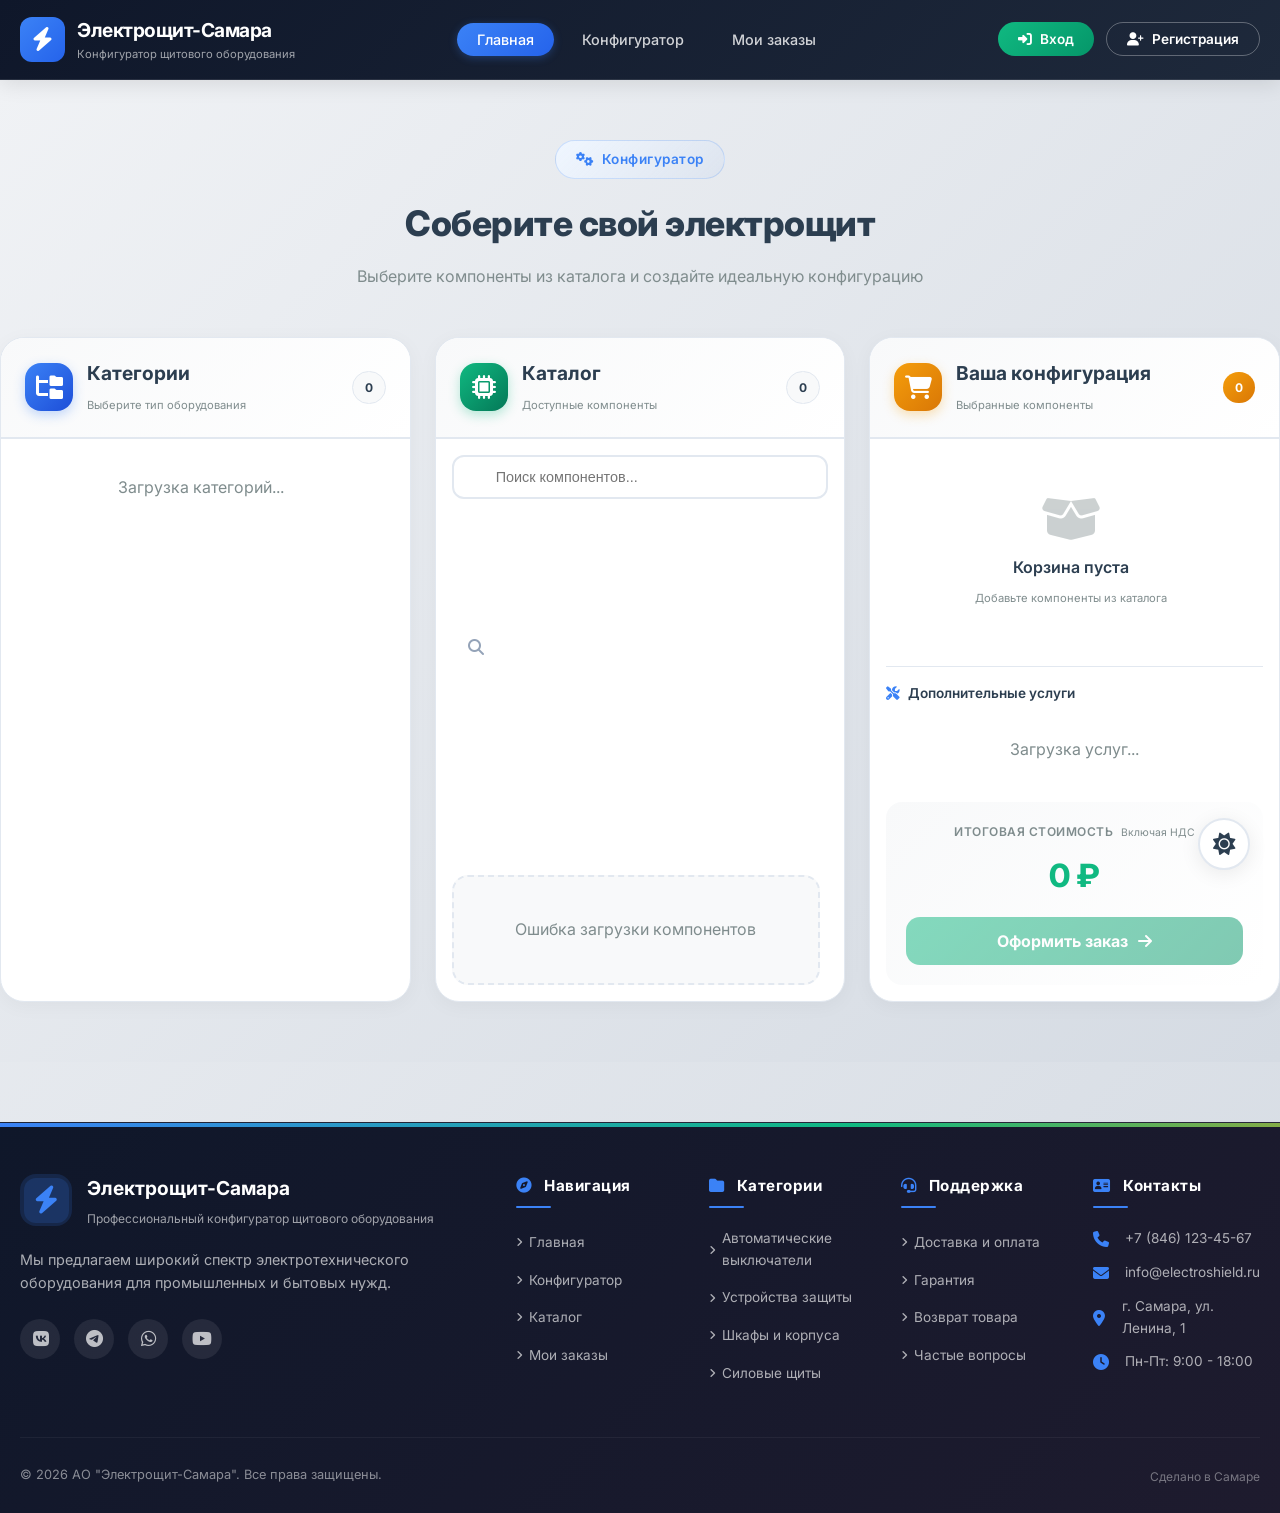
<file: index.html>
<!doctype html>
<html lang="ru">
<head>
  <meta charset="UTF-8" />
  <meta name="viewport" content="width=device-width, initial-scale=1.0, user-scalable=yes" />
  <title>Конфигуратор щитового оборудования - АО "Электрощит-Самара"</title>
  
  <link href="https://fonts.googleapis.com/css2?family=Inter:opsz,wght@14..32,300;14..32,400;14..32,500;14..32,600;14..32,700;14..32,800&display=swap" rel="stylesheet">
  <link rel="stylesheet" href="css/style.css">
  <link rel="stylesheet" href="https://cdnjs.cloudflare.com/ajax/libs/font-awesome/6.4.0/css/all.min.css" />
  <link rel="icon" href="data:image/svg+xml,<svg xmlns='http://www.w3.org/2000/svg' viewBox='0 0 100 100'><text y='.9em' font-size='90'>🔌</text></svg>">
</head>
<body>
  <div id="loading" class="loading" style="display:none"><div class="spinner"></div></div>

  <header class="modern-header">
    <div class="container">
      <div class="header-wrapper">
        <a href="/" class="logo-link">
          <div class="logo-modern">
            <div class="logo-icon-modern"><i class="fas fa-bolt"></i></div>
            <div class="logo-text-modern">
              <span class="logo-title">Электрощит-Самара</span>
              <span class="logo-subtitle">Конфигуратор щитового оборудования</span>
            </div>
          </div>
        </a>
        
        <nav class="nav-modern">
          <ul class="nav-list">
            <li><a href="/" class="nav-link-modern active">Главная</a></li>
            <li><a href="#configurator" class="nav-link-modern">Конфигуратор</a></li>
            <li><a href="/orders.html" class="nav-link-modern">Мои заказы</a></li>
          </ul>
        </nav>
        
        <div class="auth-modern" id="authSection">
          <div class="auth-buttons-modern">
            <button class="btn-login" onclick="showLoginModal()"><i class="fas fa-sign-in-alt"></i><span>Вход</span></button>
            <button class="btn-register" onclick="showRegisterModal()"><i class="fas fa-user-plus"></i><span>Регистрация</span></button>
          </div>
        </div>
        
        <button class="mobile-menu-btn" id="mobileMenuBtn"><i class="fas fa-bars"></i></button>
      </div>
    </div>
  </header>

  <div class="mobile-sidebar" id="mobileSidebar">
    <div class="mobile-sidebar-header">
      <div class="sidebar-logo"><i class="fas fa-bolt"></i><span>Меню</span></div>
      <button class="sidebar-close" id="sidebarCloseBtn">&times;</button>
    </div>
    <ul class="mobile-sidebar-menu">
      <li><a href="/" class="sidebar-link active">Главная</a></li>
      <li><a href="#configurator" class="sidebar-link">Конфигуратор</a></li>
      <li><a href="#catalog" class="sidebar-link">Каталог</a></li>
      <li><a href="/orders.html" class="sidebar-link">Мои заказы</a></li>
      <li><button class="sidebar-login-btn" id="sidebarLoginBtn"><i class="fas fa-sign-in-alt"></i> Войти</button></li>
      <li><button class="sidebar-register-btn" id="sidebarRegisterBtn"><i class="fas fa-user-plus"></i> Регистрация</button></li>
    </ul>
  </div>

  <div class="mobile-overlay" id="mobileOverlay"></div>

  <div class="auth-modal" id="authModal">
    <div class="auth-modal-overlay" id="authModalOverlay"></div>
    <div class="auth-modal-container">
      <button class="auth-modal-close" id="authModalCloseBtn"><i class="fas fa-times"></i></button>
      <div class="auth-modal-body">
        <div id="loginForm" class="auth-form active">
          <div class="auth-form-header">
            <div class="auth-logo"><i class="fas fa-bolt"></i></div>
            <h3>Добро пожаловать</h3>
            <p>Войдите в свой аккаунт</p>
          </div>
          <div id="loginError" class="auth-error" style="display: none;"><i class="fas fa-exclamation-circle"></i><span></span></div>
          <form onsubmit="event.preventDefault(); login();">
            <div class="auth-input-wrapper"><i class="fas fa-user auth-input-icon"></i><input type="text" id="loginUsername" class="auth-input" placeholder="Имя пользователя"></div>
            <div class="auth-input-wrapper"><i class="fas fa-lock auth-input-icon"></i><input type="password" id="loginPassword" class="auth-input" placeholder="Пароль"><button type="button" class="auth-password-eye" onclick="togglePassword('loginPassword')"></button></div>
            <button type="submit" class="auth-btn"><i class="fas fa-sign-in-alt"></i><span>Войти</span></button>
          </form>
          <div class="auth-footer"><span>Нет аккаунта?</span><button type="button" onclick="showRegisterForm()" class="auth-link">Зарегистрироваться</button></div>
        </div>
        
        <div id="registerForm" class="auth-form" style="display: none;">
          <div class="auth-form-header">
            <div class="auth-logo"><i class="fas fa-user-plus"></i></div>
            <h3>Регистрация</h3>
            <p>Создайте новый аккаунт</p>
          </div>
          <div id="registerError" class="auth-error" style="display: none;"><i class="fas fa-exclamation-circle"></i><span></span></div>
          <div id="registerSuccess" class="auth-success" style="display: none;"><i class="fas fa-check-circle"></i><span></span></div>
          <form onsubmit="event.preventDefault(); register();">
            <div class="auth-input-wrapper"><i class="fas fa-user auth-input-icon"></i><input type="text" id="regUsername" class="auth-input" placeholder="Логин *"></div>
            <div class="auth-input-wrapper"><i class="fas fa-user-circle auth-input-icon"></i><input type="text" id="regFullName" class="auth-input" placeholder="ФИО *"></div>
            <div class="auth-input-wrapper"><i class="fas fa-envelope auth-input-icon"></i><input type="email" id="regEmail" class="auth-input" placeholder="Email *"></div>
            <div class="auth-input-wrapper"><i class="fas fa-phone auth-input-icon"></i><input type="tel" id="regPhone" class="auth-input" placeholder="Телефон"></div>
            <div class="auth-input-wrapper"><i class="fas fa-lock auth-input-icon"></i><input type="password" id="regPassword" class="auth-input" placeholder="Пароль *"><button type="button" class="auth-password-eye" onclick="togglePassword('regPassword')"><button></div>
            <div class="auth-input-wrapper"><i class="fas fa-lock auth-input-icon"></i><input type="password" id="regPassword2" class="auth-input" placeholder="Подтверждение пароля *"><button type="button" class="auth-password-eye" onclick="togglePassword('regPassword2')"></button></div>
            <label class="auth-checkbox"><input type="checkbox" id="regAgree"><span class="auth-checkbox-text">Я принимаю <a href="#">условия использования</a></span></label>
            <button type="submit" class="auth-btn"><i class="fas fa-user-plus"></i><span>Зарегистрироваться</span></button>
          </form>
          <div class="auth-footer"><span>Уже есть аккаунт?</span><button type="button" onclick="showLoginForm()" class="auth-link">Войти</button></div>
        </div>
      </div>
    </div>
  </div>

  <!-- Секция Конфигуратор -->
  <section id="configurator" class="section configurator-section">
    <div class="section-header-modern">
      <div class="section-header-content">
        <span class="section-badge"><i class="fas fa-cogs"></i> Конфигуратор</span>
        <h2 class="section-title">Соберите свой электрощит</h2>
        <p class="section-description">Выберите компоненты из каталога и создайте идеальную конфигурацию</p>
      </div>
    </div>

    <div class="configurator-grid-modern">
      <!-- Блок 1: Категории -->
      <div class="configurator-card categories-card">
        <div class="card-header">
          <div class="header-icon gradient-blue"><i class="fas fa-folder-tree"></i></div>
          <div class="header-title">
            <h3>Категории</h3>
            <span>Выберите тип оборудования</span>
          </div>
          <div class="header-badge" id="categoriesCount">0</div>
        </div>
        <div class="card-body">
          <div class="categories-list-scroll" id="categoriesList">
            <div class="skeleton-loader">Загрузка категорий...</div>
          </div>
        </div>
      </div>

      <!-- Блок 2: Каталог компонентов -->
      <div class="configurator-card catalog-card">
        <div class="card-header">
          <div class="header-icon gradient-green"><i class="fas fa-microchip"></i></div>
          <div class="header-title">
            <h3>Каталог</h3>
            <span>Доступные компоненты</span>
          </div>
          <div class="header-badge" id="componentsCount">0</div>
        </div>
        <div class="card-body">
          <div class="search-wrapper">
            <i class="fas fa-search"></i>
            <input type="text" id="searchComponents" class="search-input" placeholder="Поиск компонентов...">
          </div>
          <div class="components-list-scroll" id="componentsList">
            <div class="empty-state"><i class="fas fa-folder-open"></i><p>Выберите категорию слева</p></div>
          </div>
        </div>
      </div>

      <!-- Блок 3: Корзина / Конфигурация -->
      <div class="configurator-card cart-card">
        <div class="card-header">
          <div class="header-icon gradient-orange"><i class="fas fa-shopping-cart"></i></div>
          <div class="header-title">
            <h3>Ваша конфигурация</h3>
            <span>Выбранные компоненты</span>
          </div>
          <div class="header-badge cart-badge-count" id="cartCount">0</div>
        </div>
        <div class="card-body">
          <div class="cart-list-scroll" id="selectedComponents">
            <div class="empty-cart"><i class="fas fa-box-open"></i><p>Корзина пуста</p><span>Добавьте компоненты из каталога</span></div>
          </div>

          <div class="services-wrapper">
            <div class="services-title"><i class="fas fa-tools"></i><span>Дополнительные услуги</span></div>
            <div class="services-list" id="servicesList"><div class="skeleton-loader">Загрузка услуг...</div></div>
          </div>

          <div class="total-wrapper">
            <div class="total-info"><span class="total-label">Итоговая стоимость</span><span class="total-hint">Включая НДС</span></div>
            <div class="total-price" id="totalPrice">0 ₽</div>
            <button class="btn-order" id="saveConfigBtn" onclick="showOrderModal()" disabled><span>Оформить заказ</span><i class="fas fa-arrow-right"></i></button>
          </div>
        </div>
      </div>
    </div>
  </section>

  <!-- Модальное окно оформления заказа -->
  <div class="modal" id="orderModal">
    <div class="modal-content order-modal-content">
      <div class="modal-header"><h2><i class="fas fa-shopping-cart"></i> Оформление заказа</h2><span class="close" id="orderModalClose">&times;</span></div>
      <div class="modal-body">
        <form id="orderForm">
          <div class="form-row">
            <div class="form-group"><label><i class="fas fa-user"></i> Ваше имя *</label><input type="text" id="orderModalCustomerName" class="form-control" required></div>
            <div class="form-group"><label><i class="fas fa-phone"></i> Телефон</label><input type="tel" id="orderModalCustomerPhone" class="form-control"></div>
          </div>
          <div class="form-row">
            <div class="form-group"><label><i class="fas fa-envelope"></i> Email</label><input type="email" id="orderModalCustomerEmail" class="form-control"></div>
            <div class="form-group"><label><i class="fas fa-map-marker-alt"></i> Адрес</label><input type="text" id="orderModalCustomerAddress" class="form-control"></div>
          </div>
          <div class="form-row">
            <div class="form-group"><label><i class="fas fa-truck"></i> Способ доставки</label><select id="orderModalDeliveryMethod" class="form-control" onchange="toggleDeliveryAddress()"><option value="pickup">Самовывоз</option><option value="delivery">Доставка</option></select></div>
            <div class="form-group" id="deliveryAddressGroup" style="display: none;"><label><i class="fas fa-location-dot"></i> Адрес доставки</label><input type="text" id="orderModalDeliveryAddress" class="form-control"></div>
          </div>
          <div class="form-row">
            <div class="form-group"><label><i class="fas fa-credit-card"></i> Способ оплаты</label><select id="orderModalPaymentMethod" class="form-control"><option value="cash">Наличные при получении</option><option value="card">Карта при получении</option><option value="invoice">Безналичный расчет</option></select></div>
            <div class="form-group"><label><i class="fas fa-tag"></i> Название конфигурации</label><input type="text" id="orderModalConfigName" class="form-control" value="Моя конфигурация"></div>
          </div>
          <div class="form-group"><label><i class="fas fa-comment"></i> Комментарий к заказу</label><textarea id="orderModalComments" rows="3" class="form-control"></textarea></div>
          
          <div class="order-summary-mini">
            <h4><i class="fas fa-receipt"></i> Стоимость заказа</h4>
            <div class="summary-row"><span>Компоненты:</span><span id="orderSummaryComponents">0 ₽</span></div>
            <div class="summary-row"><span>Услуги:</span><span id="orderSummaryServices">0 ₽</span></div>
            <div class="summary-row total"><span>Итого:</span><span id="orderSummaryTotal">0 ₽</span></div>
          </div>
        </form>
      </div>
      <div class="modal-footer"><button class="btn btn-secondary" id="cancelOrderBtn">Отмена</button><button class="btn btn-success" id="confirmOrderBtn">Подтвердить заказ</button></div>
    </div>
  </div>

  <footer class="footer-enhanced">
    <div class="container">
      <div class="footer-top">
        <div class="footer-info">
          <div class="footer-logo"><div class="footer-logo-icon"><i class="fas fa-bolt"></i></div><div class="footer-logo-text"><h3>Электрощит-Самара</h3><p>Профессиональный конфигуратор щитового оборудования</p></div></div>
          <div class="footer-description"><p>Мы предлагаем широкий спектр электротехнического оборудования для промышленных и бытовых нужд.</p></div>
          <div class="footer-social"><a href="#" class="social-link"><i class="fab fa-vk"></i></a><a href="#" class="social-link"><i class="fab fa-telegram"></i></a><a href="#" class="social-link"><i class="fab fa-whatsapp"></i></a><a href="#" class="social-link"><i class="fab fa-youtube"></i></a></div>
        </div>
        
        <div class="footer-links-grid">
          <div class="footer-col"><h4><i class="fas fa-compass"></i> Навигация</h4><ul><li><a href="/"><i class="fas fa-angle-right"></i> Главная</a></li><li><a href="#configurator"><i class="fas fa-angle-right"></i> Конфигуратор</a></li><li><a href="#catalog"><i class="fas fa-angle-right"></i> Каталог</a></li><li><a href="/orders.html"><i class="fas fa-angle-right"></i> Мои заказы</a></li></ul></div>
          <div class="footer-col"><h4><i class="fas fa-folder"></i> Категории</h4><ul id="footerCategories"><li><a href="#catalog"><i class="fas fa-angle-right"></i> Автоматические выключатели</a></li><li><a href="#catalog"><i class="fas fa-angle-right"></i> Устройства защиты</a></li><li><a href="#catalog"><i class="fas fa-angle-right"></i> Шкафы и корпуса</a></li><li><a href="#catalog"><i class="fas fa-angle-right"></i> Силовые щиты</a></li></ul></div>
          <div class="footer-col"><h4><i class="fas fa-headset"></i> Поддержка</h4><ul><li><a href="#"><i class="fas fa-angle-right"></i> Доставка и оплата</a></li><li><a href="#"><i class="fas fa-angle-right"></i> Гарантия</a></li><li><a href="#"><i class="fas fa-angle-right"></i> Возврат товара</a></li><li><a href="#"><i class="fas fa-angle-right"></i> Частые вопросы</a></li></ul></div>
          <div class="footer-col"><h4><i class="fas fa-address-card"></i> Контакты</h4><ul class="footer-contacts"><li><i class="fas fa-phone"></i> <a href="tel:+78461234567">+7 (846) 123-45-67</a></li><li><i class="fas fa-envelope"></i> <a href="mailto:info@electroshield.ru">info@electroshield.ru</a></li><li><i class="fas fa-map-marker-alt"></i> г. Самара, ул. Ленина, 1</li><li><i class="fas fa-clock"></i> Пн-Пт: 9:00 - 18:00</li></ul></div>
        </div>
      </div>
      
      <div class="footer-bottom">
        <div class="footer-copyright"><p>&copy; 2026 АО "Электрощит-Самара". Все права защищены.</p></div>
        
        <div class="footer-developer"><a href="#">Сделано в Самаре</a></div>
      </div>
    </div>
  </footer>

  <button id="themeToggle" class="theme-toggle-btn" title="Переключить тему"><i class="fas fa-sun"></i><i class="fas fa-moon"></i></button>

  <script src="js/index.js"></script>
  <script src="js/cart-animation.js"></script>
  <script src="js/component-detail.js"></script>
  <script src="js/compatibility.js"></script>
  <script src="js/phone-mask.js"></script>
  <script src="js/form-protection.js"></script>
  <script src="js/error-handler.js"></script>
  <script src="js/performance.js"></script>
  <script src="js/virtual-scroll.js"></script>
  <script src="js/mobile-nav.js"></script>
  <script src="js/mobile-forms.js"></script>
  <script src="js/scroll-top.js"></script>
  <script src="js/breadcrumbs.js"></script>
  <script src="js/filters-enhanced.js"></script>
</body>
</html>
</file>
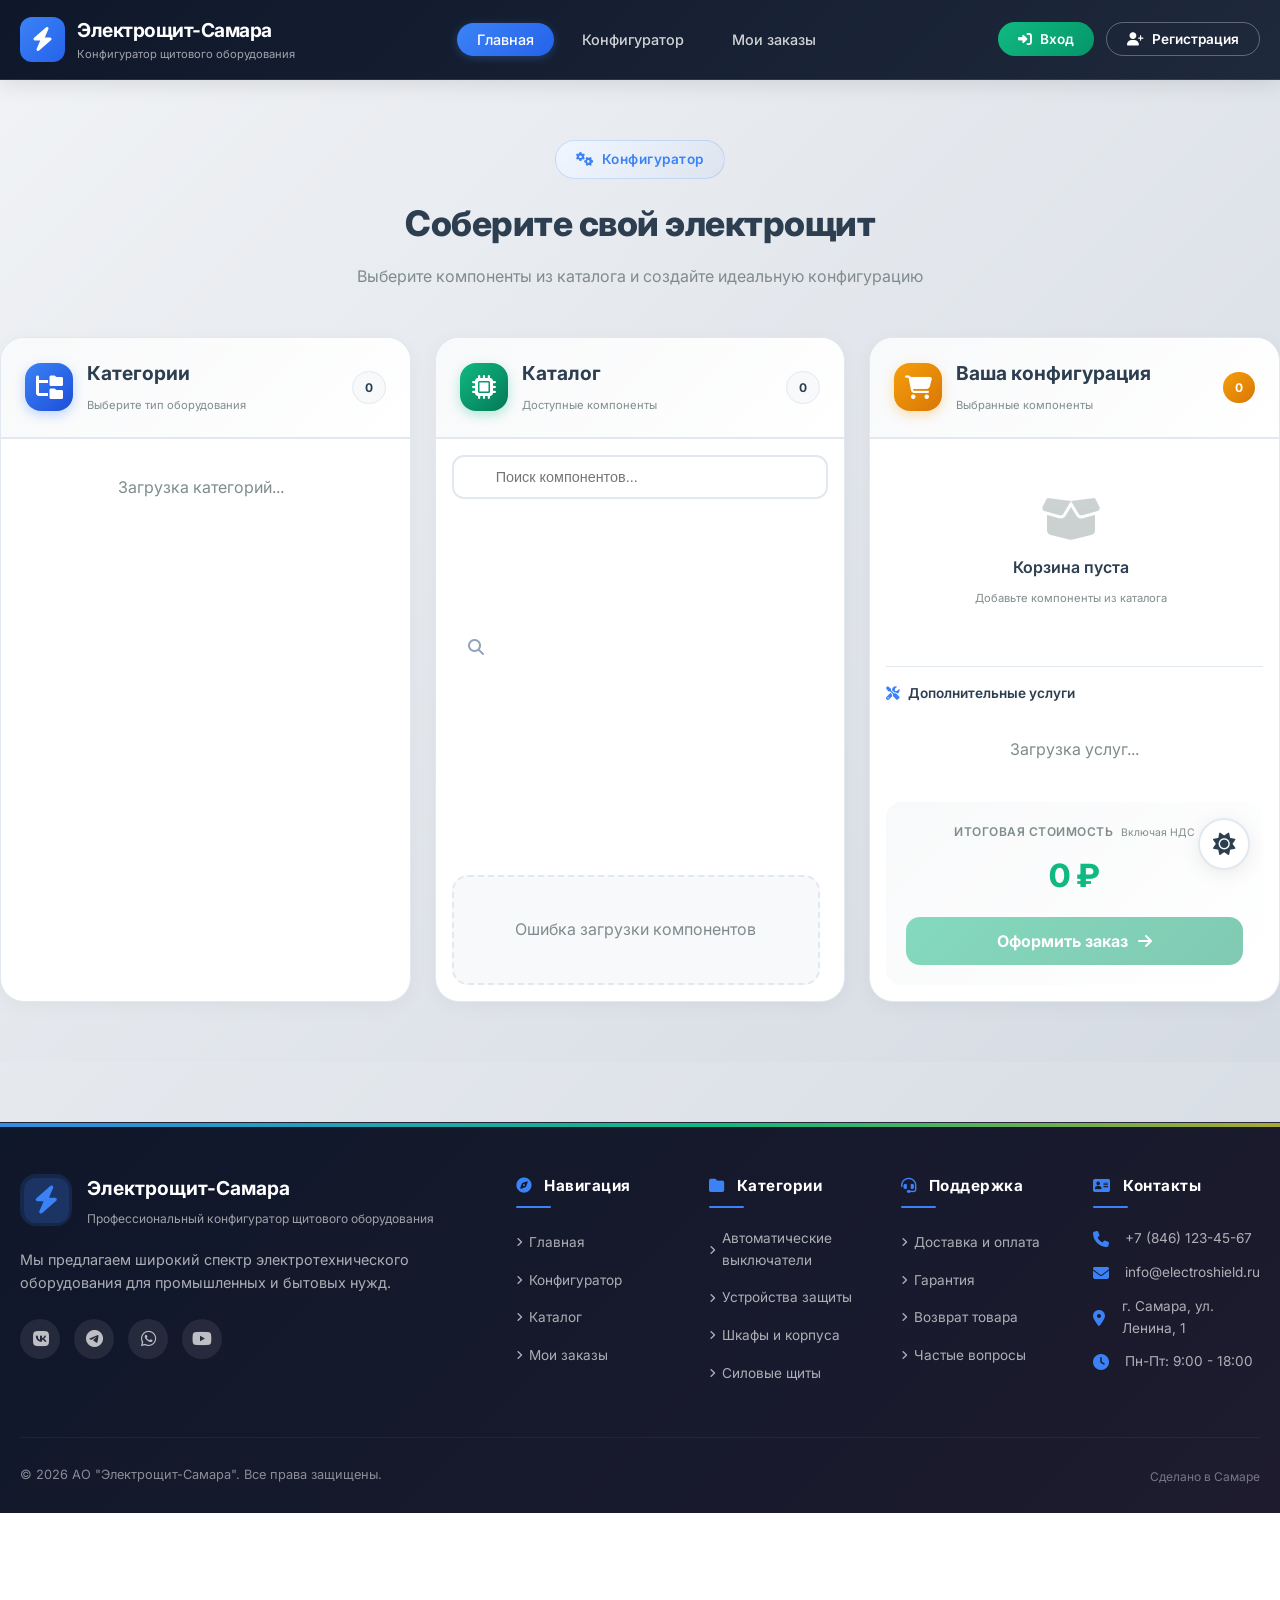
<file: admin-orders.html>
<!DOCTYPE html>
<html lang="ru">
<head>
    <meta charset="UTF-8">
    <meta name="viewport" content="width=device-width, initial-scale=1.0, user-scalable=yes">
    <title>Управление заказами | Админ-панель | Электрощит-Самара</title>
    
    <link rel="icon" href="data:image/svg+xml,<svg xmlns='http://www.w3.org/2000/svg' viewBox='0 0 100 100'><rect width='100' height='100' rx='22' fill='%233b82f6'/><text y='.78em' x='50%25' text-anchor='middle' font-size='60' font-weight='bold'>⚡</text></svg>">
    
    <link href="https://fonts.googleapis.com/css2?family=Inter:opsz,wght@14..32,300;14..32,400;14..32,500;14..32,600;14..32,700;14..32,800&display=swap" rel="stylesheet">
    <link rel="stylesheet" href="https://cdnjs.cloudflare.com/ajax/libs/font-awesome/6.4.0/css/all.min.css">
    
    <!-- Основные стили проекта -->
    <link rel="stylesheet" href="css/style.css">
    
    <!-- Стили для админ-панели заказов -->
    <link rel="stylesheet" href="css/admin-orders.css">
</head>
<body>
    <div id="loading" class="loading" style="display: none">
        <div class="spinner"></div>
    </div>

    <div id="adminOrdersContent" style="display: none">
        <div class="admin-container">
            <!-- Шапка -->
            <div class="admin-header">
                <h1><i class="fas fa-clipboard-list"></i> Управление заказами</h1>
                <div class="user-info">
                    <span><i class="fas fa-user"></i> <span id="userName">Загрузка...</span></span>
                    <span class="role-badge" id="userRole">...</span>
                    <a href="/admin.html" class="back-to-admin">
                        <i class="fas fa-arrow-left"></i> Админ-панель
                    </a>
                    <button class="logout-btn" onclick="logout()">
                        <i class="fas fa-sign-out-alt"></i> Выйти
                    </button>
                </div>
            </div>

            <!-- Статистика -->
            <div class="stats-grid">
                <div class="stat-card orders">
                    <div class="label">Всего заказов</div>
                    <div class="value" id="totalOrders">0</div>
                </div>
                <div class="stat-card new">
                    <div class="label">Новые</div>
                    <div class="value" id="newOrders">0</div>
                </div>
                <div class="stat-card processing">
                    <div class="label">В работе</div>
                    <div class="value" id="processingOrders">0</div>
                </div>
                <div class="stat-card completed">
                    <div class="label">Выполненные</div>
                    <div class="value" id="completedOrders">0</div>
                </div>
            </div>

            <!-- Панель фильтров -->
            <div class="panel-section">
                <h3><i class="fas fa-filter"></i> Фильтры</h3>
                <div class="filter-bar">
                    <div class="search-box">
                        <input type="text" id="searchInput" class="search-input" placeholder="Поиск по номеру, клиенту, телефону...">
                        <i class="fas fa-search search-icon"></i>
                    </div>
                    <select id="statusFilter" class="filter-select">
                        <option value="all">Все статусы</option>
                        <option value="new">Новый</option>
                        <option value="processing">В обработке</option>
                        <option value="confirmed">Подтвержден</option>
                        <option value="manufacturing">В производстве</option>
                        <option value="ready">Готов</option>
                        <option value="delivered">Доставлен</option>
                        <option value="completed">Выполнен</option>
                        <option value="cancelled">Отменен</option>
                    </select>
                    <input type="date" id="dateFrom" class="filter-select" placeholder="Дата от">
                    <input type="date" id="dateTo" class="filter-select" placeholder="Дата до">
                    <button class="btn btn-primary btn-small" onclick="applyFilters()">
                        <i class="fas fa-search"></i> Применить
                    </button>
                    <button class="btn btn-secondary btn-small" onclick="resetFilters()">
                        <i class="fas fa-undo"></i> Сбросить
                    </button>
                </div>
                <div class="orders-count" id="ordersCount"></div>
                <div class="table-container">
                    <table class="table">
                        <thead>
                            <tr>
                                <th>№ заказа</th>
                                <th>Клиент</th>
                                <th>Дата</th>
                                <th>Статус</th>
                                <th>Сумма</th>
                                <th>Действия</th>
                            </tr>
                        </thead>
                        <tbody id="ordersTableBody">
                            <tr><td colspan="6" class="empty-message">Загрузка заказов...</td</tr>
                        </tbody>
                    </table>
                </div>
            </div>
        </div>
    </div>

    <!-- Доступ запрещён -->
    <div id="accessDenied" style="display: none">
        <div class="access-denied-container">
            <div class="access-denied">
                <i class="fas fa-lock"></i>
                <h2>Доступ запрещен</h2>
                <p>У вас нет прав для просмотра этой страницы.</p>
                <button onclick="window.location.href = '/'" class="btn btn-primary">
                    <i class="fas fa-home"></i> Вернуться на главную
                </button>
            </div>
        </div>
    </div>

    <!-- Модальное окно просмотра заказа -->
    <div class="modal" id="viewOrderModal">
        <div class="modal-content large">
            <div class="modal-header">
                <h2><i class="fas fa-file-invoice"></i> Детали заказа <span id="viewOrderNumber"></span></h2>
                <span class="close" onclick="closeViewModal()">&times;</span>
            </div>
            <div id="viewOrderContent" class="modal-body"></div>
            <div class="modal-footer">
                <button class="btn btn-warning" onclick="switchToEditMode()">
                    <i class="fas fa-edit"></i> Редактировать
                </button>
                <button class="btn btn-danger" onclick="confirmDeleteOrder(currentOrderId, currentOrderNumber)">
                    <i class="fas fa-trash-alt"></i> Удалить
                </button>
                <button class="btn btn-secondary" onclick="closeViewModal()">Закрыть</button>
            </div>
        </div>
    </div>

    <!-- Модальное окно редактирования заказа -->
    <div class="modal" id="editOrderModal">
        <div class="modal-content large">
            <div class="modal-header">
                <h2><i class="fas fa-edit"></i> Редактирование заказа <span id="editOrderNumber"></span></h2>
                <span class="close" onclick="closeEditModal()">&times;</span>
            </div>
            <div class="modal-body">
                <div class="form-row">
                    <div class="form-group">
                        <label><i class="fas fa-user"></i> Имя клиента *</label>
                        <input type="text" id="editCustomerName" class="form-control" required>
                    </div>
                    <div class="form-group">
                        <label><i class="fas fa-phone"></i> Телефон</label>
                        <input type="tel" id="editCustomerPhone" class="form-control">
                    </div>
                </div>
                <div class="form-row">
                    <div class="form-group">
                        <label><i class="fas fa-envelope"></i> Email</label>
                        <input type="email" id="editCustomerEmail" class="form-control">
                    </div>
                    <div class="form-group">
                        <label><i class="fas fa-map-marker-alt"></i> Адрес</label>
                        <input type="text" id="editCustomerAddress" class="form-control">
                    </div>
                </div>
                <div class="form-row">
                    <div class="form-group">
                        <label><i class="fas fa-truck"></i> Способ доставки</label>
                        <select id="editDeliveryMethod" class="form-control">
                            <option value="pickup">Самовывоз</option>
                            <option value="delivery">Доставка</option>
                        </select>
                    </div>
                    <div class="form-group">
                        <label><i class="fas fa-location-dot"></i> Адрес доставки</label>
                        <input type="text" id="editDeliveryAddress" class="form-control">
                    </div>
                </div>
                <div class="form-row">
                    <div class="form-group">
                        <label><i class="fas fa-credit-card"></i> Способ оплаты</label>
                        <select id="editPaymentMethod" class="form-control">
                            <option value="cash">Наличные</option>
                            <option value="card">Карта</option>
                            <option value="invoice">По счету</option>
                        </select>
                    </div>
                    <div class="form-group">
                        <label><i class="fas fa-tag"></i> Статус</label>
                        <select id="editStatus" class="form-control">
                            <option value="new">Новый</option>
                            <option value="processing">В обработке</option>
                            <option value="confirmed">Подтвержден</option>
                            <option value="manufacturing">В производстве</option>
                            <option value="ready">Готов</option>
                            <option value="delivered">Доставлен</option>
                            <option value="completed">Выполнен</option>
                            <option value="cancelled">Отменен</option>
                        </select>
                    </div>
                </div>
                
                <div class="form-group">
                    <label><i class="fas fa-comment"></i> Комментарий клиента</label>
                    <textarea id="editComments" rows="2" class="form-control"></textarea>
                </div>
                <div class="form-group">
                    <label><i class="fas fa-comment-dots"></i> Комментарий менеджера</label>
                    <textarea id="editManagerComments" rows="2" class="form-control"></textarea>
                </div>
            </div>
            <div class="modal-footer">
                <button class="btn btn-secondary" onclick="switchToViewMode()">Отмена</button>
                <button class="btn btn-primary" onclick="saveOrderChanges()">
                    <i class="fas fa-save"></i> Сохранить
                </button>
            </div>
        </div>
    </div>

    <!-- Модальное окно изменения статуса -->
    <div class="modal" id="statusModal">
        <div class="modal-content small">
            <div class="modal-header">
                <h2><i class="fas fa-sync-alt"></i> Изменение статуса</h2>
                <span class="close" onclick="closeStatusModal()">&times;</span>
            </div>
            <div class="modal-body">
                <div class="status-info">
                    <div class="status-info-row">
                        <span>Заказ:</span>
                        <strong id="statusOrderNumber"></strong>
                    </div>
                    <div class="status-info-row">
                        <span>Текущий статус:</span>
                        <span id="currentStatusDisplay"></span>
                    </div>
                </div>
                <div class="form-group">
                    <label><i class="fas fa-exchange-alt"></i> Новый статус</label>
                    <select id="newStatus" class="form-control">
                        <option value="new">Новый</option>
                        <option value="processing">В обработке</option>
                        <option value="confirmed">Подтвержден</option>
                        <option value="manufacturing">В производстве</option>
                        <option value="ready">Готов</option>
                        <option value="delivered">Доставлен</option>
                        <option value="completed">Выполнен</option>
                        <option value="cancelled">Отменен</option>
                    </select>
                </div>
                <div class="form-group">
                    <label><i class="fas fa-comment"></i> Комментарий</label>
                    <textarea id="statusComment" rows="3" class="form-control" placeholder="Причина изменения статуса..."></textarea>
                </div>
            </div>
            <div class="modal-footer">
                <button class="btn btn-secondary" onclick="closeStatusModal()">Отмена</button>
                <button class="btn btn-primary" onclick="saveStatusChange()">
                    <i class="fas fa-save"></i> Сохранить
                </button>
            </div>
        </div>
    </div>

    <!-- Модальное окно подтверждения удаления -->
    <div class="modal" id="deleteOrderModal">
        <div class="modal-content small">
            <div class="modal-header danger">
                <h2><i class="fas fa-exclamation-triangle"></i> Подтверждение удаления</h2>
                <span class="close" onclick="closeDeleteOrderModal()">&times;</span>
            </div>
            <div class="modal-body text-center">
                <i class="fas fa-trash-alt delete-icon"></i>
                <p>Вы уверены, что хотите отменить заказ <strong id="deleteOrderNumber"></strong>?</p>
                <p class="text-muted small">После отмены заказ будет иметь статус "Отменён"</p>
                <div class="form-group">
                    <label><i class="fas fa-comment"></i> Причина отмены</label>
                    <textarea id="deleteReason" rows="3" class="form-control" placeholder="Укажите причину отмены заказа..."></textarea>
                </div>
            </div>
            <div class="modal-footer">
                <button class="btn btn-secondary" onclick="closeDeleteOrderModal()">
                    <i class="fas fa-times"></i> Назад
                </button>
                <button class="btn btn-danger" onclick="confirmDeleteOrderAction()">
                    <i class="fas fa-trash-alt"></i> Отменить заказ
                </button>
            </div>
        </div>
    </div>

    <script src="js/admin-orders.js"></script>
</body>
</html>
</file>
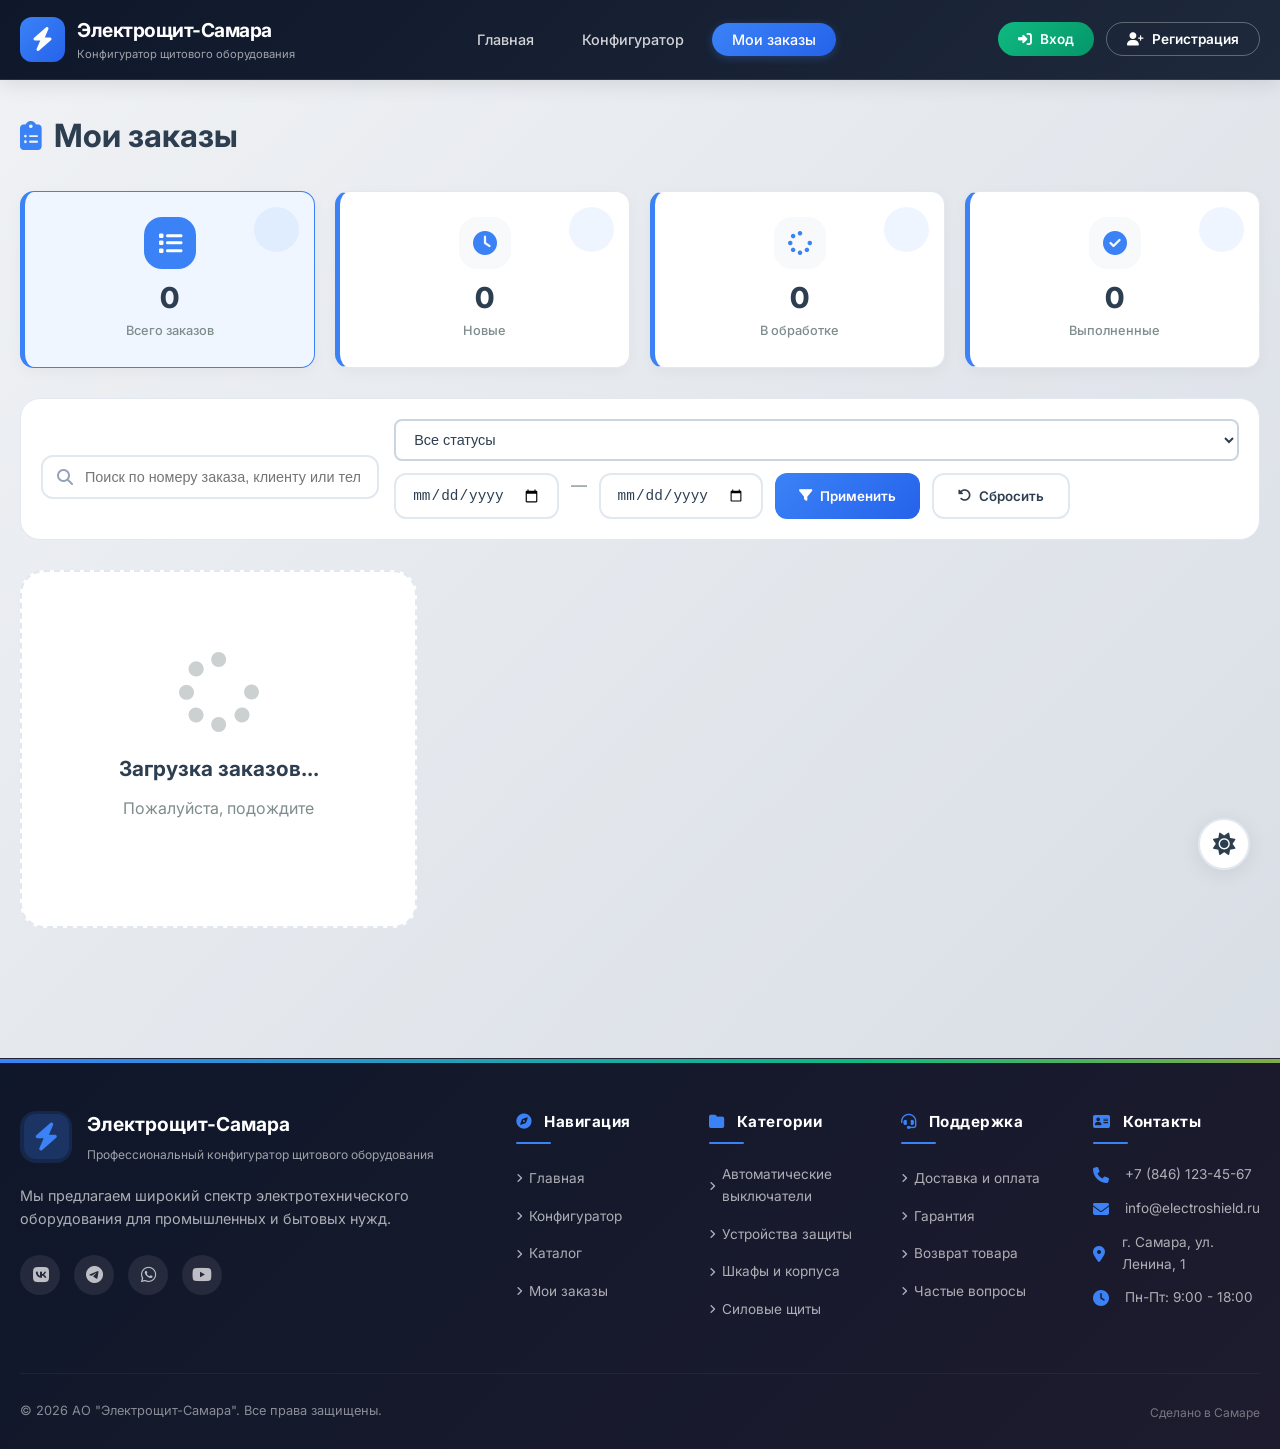
<file: orders.html>
<!doctype html>
<html lang="ru">
<head>
  <meta charset="UTF-8" />
  <meta name="viewport" content="width=device-width, initial-scale=1.0, user-scalable=yes" />
  <title>Мои заказы - АО "Электрощит-Самара"</title>
  
  <link rel="icon" href="data:image/svg+xml,<svg xmlns='http://www.w3.org/2000/svg' viewBox='0 0 100 100'><text y='.9em' font-size='90'>📦</text></svg>">
  <link href="https://fonts.googleapis.com/css2?family=Inter:opsz,wght@14..32,300;14..32,400;14..32,500;14..32,600;14..32,700;14..32,800&display=swap" rel="stylesheet">
  <link rel="stylesheet" href="https://cdnjs.cloudflare.com/ajax/libs/font-awesome/6.4.0/css/all.min.css" />
  <link rel="stylesheet" href="css/style.css">
  
</head>
<body>
  <div id="loading" class="loading" style="display: none">
    <div class="spinner"></div>
  </div>

  <!-- ШАПКА -->
  <header class="modern-header">
    <div class="container">
      <div class="header-wrapper">
        <a href="/" class="logo-link">
          <div class="logo-modern">
            <div class="logo-icon-modern"><i class="fas fa-bolt"></i></div>
            <div class="logo-text-modern">
              <span class="logo-title">Электрощит-Самара</span>
              <span class="logo-subtitle">Конфигуратор щитового оборудования</span>
            </div>
          </div>
        </a>
        
        <nav class="nav-modern">
          <ul class="nav-list">
            <li><a href="/" class="nav-link-modern">Главная</a></li>
            <li><a href="/#configurator" class="nav-link-modern">Конфигуратор</a></li>
           
            <li><a href="/orders.html" class="nav-link-modern active">Мои заказы</a></li>
          </ul>
        </nav>
        
        <div class="auth-modern" id="authSection">
          <div class="auth-buttons-modern">
            <button class="btn-login" onclick="showLoginModal()"><i class="fas fa-sign-in-alt"></i><span>Вход</span></button>
            <button class="btn-register" onclick="showRegisterModal()"><i class="fas fa-user-plus"></i><span>Регистрация</span></button>
          </div>
        </div>
        
        <button class="mobile-menu-btn" id="mobileMenuBtn"><i class="fas fa-bars"></i></button>
      </div>
    </div>
  </header>

  <!-- Мобильное меню -->
  <div class="mobile-sidebar" id="mobileSidebar">
    <div class="mobile-sidebar-header">
      <div class="sidebar-logo"><i class="fas fa-bolt"></i><span>Меню</span></div>
      <button class="sidebar-close" id="sidebarCloseBtn">&times;</button>
    </div>
    <ul class="mobile-sidebar-menu">
      <li><a href="/" class="sidebar-link">Главная</a></li>
      <li><a href="/#configurator" class="sidebar-link">Конфигуратор</a></li>
      <li><a href="/#catalog" class="sidebar-link">Каталог</a></li>
      <li><a href="/orders.html" class="sidebar-link active">Мои заказы</a></li>
      <li><button class="sidebar-login-btn" id="sidebarLoginBtn"><i class="fas fa-sign-in-alt"></i> Войти</button></li>
      <li><button class="sidebar-register-btn" id="sidebarRegisterBtn"><i class="fas fa-user-plus"></i> Регистрация</button></li>
    </ul>
  </div>

  <div class="mobile-overlay" id="mobileOverlay"></div>

  <!-- Модальное окно авторизации -->
  <div class="auth-modal" id="authModal">
    <div class="auth-modal-overlay" id="authModalOverlay"></div>
    <div class="auth-modal-container">
      <button class="auth-modal-close" id="authModalCloseBtn"><i class="fas fa-times"></i></button>
      <div class="auth-modal-body">
        <div id="loginForm" class="auth-form active">
          <div class="auth-form-header">
            <div class="auth-logo"><i class="fas fa-bolt"></i></div>
            <h3>Добро пожаловать</h3>
            <p>Войдите в свой аккаунт</p>
          </div>
          <div id="loginError" class="auth-error" style="display: none;"><i class="fas fa-exclamation-circle"></i><span></span></div>
          <form onsubmit="event.preventDefault(); login();">
            <div class="auth-input-wrapper">
              <i class="fas fa-user auth-input-icon"></i>
              <input type="text" id="loginUsername" class="auth-input" placeholder="Имя пользователя">
            </div>
            <div class="auth-input-wrapper">
              <i class="fas fa-lock auth-input-icon"></i>
              <input type="password" id="loginPassword" class="auth-input" placeholder="Пароль">
              <button type="button" class="auth-password-eye" onclick="togglePassword('loginPassword')"><i class="fas fa-eye-slash"></i></button>
            </div>
            <button type="submit" class="auth-btn"><i class="fas fa-sign-in-alt"></i><span>Войти</span></button>
          </form>
          <div class="auth-footer"><span>Нет аккаунта?</span><button type="button" onclick="showRegisterForm()" class="auth-link">Зарегистрироваться</button></div>
        </div>
        
        <div id="registerForm" class="auth-form" style="display: none;">
          <div class="auth-form-header">
            <div class="auth-logo"><i class="fas fa-user-plus"></i></div>
            <h3>Регистрация</h3>
            <p>Создайте новый аккаунт</p>
          </div>
          <div id="registerError" class="auth-error" style="display: none;"><i class="fas fa-exclamation-circle"></i><span></span></div>
          <div id="registerSuccess" class="auth-success" style="display: none;"><i class="fas fa-check-circle"></i><span></span></div>
          <form onsubmit="event.preventDefault(); register();">
            <div class="auth-input-wrapper"><i class="fas fa-user auth-input-icon"></i><input type="text" id="regUsername" class="auth-input" placeholder="Логин *"></div>
            <div class="auth-input-wrapper"><i class="fas fa-user-circle auth-input-icon"></i><input type="text" id="regFullName" class="auth-input" placeholder="ФИО *"></div>
            <div class="auth-input-wrapper"><i class="fas fa-envelope auth-input-icon"></i><input type="email" id="regEmail" class="auth-input" placeholder="Email *"></div>
            <div class="auth-input-wrapper"><i class="fas fa-phone auth-input-icon"></i><input type="tel" id="regPhone" class="auth-input" placeholder="Телефон"></div>
            <div class="auth-input-wrapper"><i class="fas fa-lock auth-input-icon"></i><input type="password" id="regPassword" class="auth-input" placeholder="Пароль *"><button type="button" class="auth-password-eye" onclick="togglePassword('regPassword')"><i class="fas fa-eye-slash"></i></button></div>
            <div class="auth-input-wrapper"><i class="fas fa-lock auth-input-icon"></i><input type="password" id="regPassword2" class="auth-input" placeholder="Подтверждение пароля *"><button type="button" class="auth-password-eye" onclick="togglePassword('regPassword2')"><i class="fas fa-eye-slash"></i></button></div>
            <label class="auth-checkbox"><input type="checkbox" id="regAgree"><span class="auth-checkbox-text">Я принимаю <a href="#">условия использования</a></span></label>
            <button type="submit" class="auth-btn"><i class="fas fa-user-plus"></i><span>Зарегистрироваться</span></button>
          </form>
          <div class="auth-footer"><span>Уже есть аккаунт?</span><button type="button" onclick="showLoginForm()" class="auth-link">Войти</button></div>
        </div>
      </div>
    </div>
  </div>

  <!-- ОСНОВНОЙ КОНТЕНТ -->
  <main class="orders-page">
    <h1 class="orders-title"><i class="fas fa-clipboard-list"></i> Мои заказы</h1>
    
    <!-- Статистика -->
    <div class="orders-stats" id="statsGrid">
      <div class="stat-card active" data-status="all">
        <div class="stat-icon"><i class="fas fa-list"></i></div>
        <div class="stat-value" id="statAll">0</div>
        <div class="stat-label">Всего заказов</div>
      </div>
      <div class="stat-card" data-status="new">
        <div class="stat-icon"><i class="fas fa-clock"></i></div>
        <div class="stat-value" id="statNew">0</div>
        <div class="stat-label">Новые</div>
      </div>
      <div class="stat-card" data-status="processing">
        <div class="stat-icon"><i class="fas fa-spinner fa-spin"></i></div>
        <div class="stat-value" id="statProcessing">0</div>
        <div class="stat-label">В обработке</div>
      </div>
      <div class="stat-card" data-status="completed">
        <div class="stat-icon"><i class="fas fa-check-circle"></i></div>
        <div class="stat-value" id="statCompleted">0</div>
        <div class="stat-label">Выполненные</div>
      </div>
    </div>

    <!-- Фильтры -->
    <div class="orders-filters">
      <div class="filters-row">
        <div class="search-wrapper">
          <i class="fas fa-search"></i>
          <input type="text" id="searchInput" class="search-input" placeholder="Поиск по номеру заказа, клиенту или телефону...">
        </div>
        <div class="filter-group">
          <select id="statusFilter" class="filter-select">
            <option value="all">Все статусы</option>
            <option value="new">Новый</option>
            <option value="processing">В обработке</option>
            <option value="confirmed">Подтверждён</option>
            <option value="manufacturing">В производстве</option>
            <option value="ready">Готов к выдаче</option>
            <option value="delivered">Доставлен</option>
            <option value="completed">Выполнен</option>
            <option value="cancelled">Отменён</option>
          </select>
          <input type="date" id="dateFrom" class="filter-date" placeholder="Дата от">
          <span style="color: var(--text-muted);">—</span>
          <input type="date" id="dateTo" class="filter-date" placeholder="Дата до">
          <button class="btn-filter" id="applyFiltersBtn"><i class="fas fa-filter"></i> Применить</button>
          <button class="btn-reset" id="resetFiltersBtn"><i class="fas fa-undo-alt"></i> Сбросить</button>
        </div>
      </div>
    </div>

    <!-- Список заказов -->
    <div id="ordersList" class="orders-list">
      <div class="empty-state">
        <i class="fas fa-spinner fa-spin"></i>
        <h3>Загрузка заказов...</h3>
        <p>Пожалуйста, подождите</p>
      </div>
    </div>

    <!-- Пустое состояние -->
    <div id="emptyState" class="empty-state" style="display: none;">
      <i class="fas fa-inbox"></i>
      <h3>У вас пока нет заказов</h3>
      <p>Создайте свою первую конфигурацию щитового оборудования</p>
      <a href="/#configurator" class="btn btn-primary" style="margin-top: 20px;"><i class="fas fa-cogs"></i> Перейти в конфигуратор</a>
    </div>
  </main>

  <!-- ПОДВАЛ -->
  <footer class="footer-enhanced">
    <div class="container">
      <div class="footer-top">
        <div class="footer-info">
          <div class="footer-logo">
            <div class="footer-logo-icon"><i class="fas fa-bolt"></i></div>
            <div class="footer-logo-text">
              <h3>Электрощит-Самара</h3>
              <p>Профессиональный конфигуратор щитового оборудования</p>
            </div>
          </div>
          <div class="footer-description">
            <p>Мы предлагаем широкий спектр электротехнического оборудования для промышленных и бытовых нужд.</p>
          </div>
          <div class="footer-social">
            <a href="#" class="social-link"><i class="fab fa-vk"></i></a>
            <a href="#" class="social-link"><i class="fab fa-telegram"></i></a>
            <a href="#" class="social-link"><i class="fab fa-whatsapp"></i></a>
            <a href="#" class="social-link"><i class="fab fa-youtube"></i></a>
          </div>
        </div>
        
        <div class="footer-links-grid">
          <div class="footer-col">
            <h4><i class="fas fa-compass"></i> Навигация</h4>
            <ul>
              <li><a href="/"><i class="fas fa-angle-right"></i> Главная</a></li>
              <li><a href="/#configurator"><i class="fas fa-angle-right"></i> Конфигуратор</a></li>
              <li><a href="/#catalog"><i class="fas fa-angle-right"></i> Каталог</a></li>
              <li><a href="/orders.html"><i class="fas fa-angle-right"></i> Мои заказы</a></li>
            </ul>
          </div>
          
          <div class="footer-col">
            <h4><i class="fas fa-folder"></i> Категории</h4>
            <ul id="footerCategories">
              <li><a href="#catalog"><i class="fas fa-angle-right"></i> Автоматические выключатели</a></li>
              <li><a href="#catalog"><i class="fas fa-angle-right"></i> Устройства защиты</a></li>
              <li><a href="#catalog"><i class="fas fa-angle-right"></i> Шкафы и корпуса</a></li>
              <li><a href="#catalog"><i class="fas fa-angle-right"></i> Силовые щиты</a></li>
            </ul>
          </div>
          
          <div class="footer-col">
            <h4><i class="fas fa-headset"></i> Поддержка</h4>
            <ul>
              <li><a href="#"><i class="fas fa-angle-right"></i> Доставка и оплата</a></li>
              <li><a href="#"><i class="fas fa-angle-right"></i> Гарантия</a></li>
              <li><a href="#"><i class="fas fa-angle-right"></i> Возврат товара</a></li>
              <li><a href="#"><i class="fas fa-angle-right"></i> Частые вопросы</a></li>
            </ul>
          </div>
          
          <div class="footer-col">
            <h4><i class="fas fa-address-card"></i> Контакты</h4>
            <ul class="footer-contacts">
              <li><i class="fas fa-phone"></i> <a href="tel:+78461234567">+7 (846) 123-45-67</a></li>
              <li><i class="fas fa-envelope"></i> <a href="mailto:info@electroshield.ru">info@electroshield.ru</a></li>
              <li><i class="fas fa-map-marker-alt"></i> г. Самара, ул. Ленина, 1</li>
              <li><i class="fas fa-clock"></i> Пн-Пт: 9:00 - 18:00</li>
            </ul>
          </div>
        </div>
      </div>
      
      <div class="footer-bottom">
        <div class="footer-copyright"><p>&copy; 2026 АО "Электрощит-Самара". Все права защищены.</p></div>
       
        <div class="footer-developer"><a href="#">Сделано в Самаре</a></div>
      </div>
    </div>
  </footer>

  <button id="themeToggle" class="theme-toggle-btn" title="Переключить тему">
    <i class="fas fa-sun"></i>
    <i class="fas fa-moon"></i>
  </button>

  <script src="js/orders.js"></script>
  <script src="js/mobile-nav.js"></script>
  <script src="js/scroll-top.js"></script>
  <script src="js/breadcrumbs.js"></script>
  <script src="js/phone-mask.js"></script>
</body>
</html>
</file>
<file: css/style.css>
/* ============ ГЛАВНЫЙ ФАЙЛ СТИЛЕЙ ============ */
@import '1-base.css';
@import '2-components.css';
@import '3-layout.css';
@import '4-configurator.css';
@import '5-catalog.css';
@import '6-orders.css';
@import '7-admin.css';
@import '8-filters.css';
@import '9-theme.css';
@import '10-responsive.css';

/* ============ ДОПОЛНИТЕЛЬНЫЕ СТИЛИ ============ */

/* Уменьшение иконки списка в кнопке переключения вида */
.view-btn i,
.view-btn .fa-th-large {
  font-size: 12px;
}

/* Кнопка "Показать еще" по центру */
#showMoreContainer {
  text-align: center !important;
  width: 100%;
  display: block;
  clear: both;
}

.btn-show-more {
  margin: 0 auto;
  display: inline-flex !important;
  position: relative;
  overflow: hidden;
}

.btn-show-more::after {
  content: '';
  position: absolute;
  top: 50%;
  left: 50%;
  width: 0;
  height: 0;
  border-radius: 50%;
  background: rgba(255, 255, 255, 0.3);
  transform: translate(-50%, -50%);
  transition: width 0.6s, height 0.6s;
}

.btn-show-more:active::after {
  width: 300px;
  height: 300px;
}

/* Скрыть хлебные крошки */
.breadcrumbs {
  display: none !important;
}

/* ============ КНОПКИ ДЕЙСТВИЙ ============ */
.action-btn {
  width: 36px;
  height: 36px;
  border-radius: 10px;
  border: none;
  cursor: pointer;
  display: inline-flex;
  align-items: center;
  justify-content: center;
  transition: all 0.2s ease;
  font-size: 1rem;
}

.action-btn.view {
  background: rgba(59, 130, 246, 0.1);
  color: #3b82f6;
}
.action-btn.view:hover {
  background: #3b82f6;
  color: white;
  transform: translateY(-2px);
}

.action-btn.edit {
  background: rgba(245, 158, 11, 0.1);
  color: #f59e0b;
}
.action-btn.edit:hover {
  background: #f59e0b;
  color: white;
  transform: translateY(-2px);
}

.action-btn.status {
  background: rgba(6, 182, 212, 0.1);
  color: #06b6d4;
}
.action-btn.status:hover {
  background: #06b6d4;
  color: white;
  transform: translateY(-2px);
}

.action-btn.delete {
  background: rgba(239, 68, 68, 0.1);
  color: #ef4444;
}
.action-btn.delete:hover {
  background: #ef4444;
  color: white;
  transform: translateY(-2px);
}

/* ============ КАРТОЧКА ЗАКАЗА В АДМИНКЕ ============ */
.customer-info {
  display: flex;
  flex-direction: column;
}
.customer-info strong {
  font-size: 0.9rem;
}
.customer-info small {
  font-size: 0.7rem;
  color: var(--text-muted);
}

/* ============ РЕДАКТИРОВАНИЕ ЗАКАЗА ============ */
.edit-order-item {
  display: flex;
  gap: 12px;
  margin-bottom: 12px;
  padding: 12px;
  background: var(--bg-panel);
  border-radius: 10px;
  align-items: center;
  flex-wrap: wrap;
  border: 1px solid var(--border-color);
}

.edit-order-item input {
  background: var(--input-bg);
  border: 1px solid var(--border-color);
  border-radius: 8px;
  padding: 8px 12px;
  color: var(--text-primary);
  font-size: 0.9rem;
}
.edit-order-item input:focus {
  outline: none;
  border-color: var(--primary-color);
}

.remove-item-btn {
  background: var(--danger-color);
  color: white;
  border: none;
  width: 36px;
  height: 36px;
  border-radius: 8px;
  cursor: pointer;
  transition: all 0.2s;
  display: flex;
  align-items: center;
  justify-content: center;
}
.remove-item-btn:hover {
  transform: scale(1.05);
  background: var(--danger-hover);
}

/* ============ МОДАЛЬНЫЕ ОКНА ============ */
.modal {
  display: none;
  position: fixed;
  top: 0;
  left: 0;
  width: 100%;
  height: 100%;
  background: rgba(0, 0, 0, 0.8);
  backdrop-filter: blur(5px);
  z-index: 1000;
  justify-content: center;
  align-items: center;
}

.modal-content {
  position: relative;
  background: var(--bg-card);
  border-radius: 24px;
  width: 100%;
  max-width: 600px;
  max-height: 85vh;
  display: flex;
  flex-direction: column;
  overflow: hidden;
  box-shadow: 0 25px 50px -12px rgba(0, 0, 0, 0.5);
  animation: modalFadeIn 0.25s ease-out;
}

.modal-content.large {
  max-width: 850px;
}
.modal-content.small {
  max-width: 420px;
}

@keyframes modalFadeIn {
  from { opacity: 0; transform: scale(0.95); }
  to { opacity: 1; transform: scale(1); }
}

.modal-header {
  position: sticky;
  top: 0;
  background: var(--bg-card);
  padding: 20px 24px;
  border-bottom: 1px solid var(--border-color);
  display: flex;
  justify-content: space-between;
  align-items: center;
  z-index: 10;
  flex-shrink: 0;
}

.modal-header h2 {
  margin: 0;
  font-size: 1.3rem;
  display: flex;
  align-items: center;
  gap: 10px;
}

.modal-header .close {
  cursor: pointer;
  font-size: 1.5rem;
  width: 36px;
  height: 36px;
  display: flex;
  align-items: center;
  justify-content: center;
  border-radius: 50%;
  transition: all 0.2s;
}

.modal-header .close:hover {
  background: rgba(239, 68, 68, 0.1);
  color: #ef4444;
  transform: rotate(90deg);
}

.modal-body {
  flex: 1;
  overflow-y: auto;
  padding: 24px;
  scrollbar-width: thin;
}

.modal-body::-webkit-scrollbar {
  width: 6px;
}
.modal-body::-webkit-scrollbar-track {
  background: var(--bg-panel);
  border-radius: 3px;
}
.modal-body::-webkit-scrollbar-thumb {
  background: var(--border-color);
  border-radius: 3px;
}
.modal-body::-webkit-scrollbar-thumb:hover {
  background: var(--primary-color);
}

.modal-footer {
  position: sticky;
  bottom: 0;
  background: var(--bg-card);
  padding: 16px 24px;
  border-top: 1px solid var(--border-color);
  display: flex;
  justify-content: flex-end;
  gap: 12px;
  z-index: 10;
  flex-shrink: 0;
}

/* ============ ФОРМЫ ============ */
.form-control {
  width: 100%;
  padding: 10px 14px;
  border: 2px solid var(--input-border);
  border-radius: 10px;
  background: var(--input-bg);
  color: var(--text-primary);
  font-size: 0.9rem;
  transition: all 0.3s;
}
.form-control:focus {
  outline: none;
  border-color: var(--primary-color);
  box-shadow: 0 0 0 3px rgba(59, 130, 246, 0.1);
}

.form-row {
  display: grid;
  grid-template-columns: 1fr 1fr;
  gap: 16px;
  margin-bottom: 16px;
}

.form-group {
  margin-bottom: 0;
}
.form-group label {
  display: flex;
  align-items: center;
  gap: 8px;
  margin-bottom: 6px;
  font-size: 0.85rem;
  font-weight: 600;
  color: var(--text-primary);
}

textarea.form-control {
  resize: vertical;
  min-height: 80px;
}

/* ============ КНОПКИ ============ */
.btn-warning {
  background: #f59e0b;
  color: white;
}
.btn-warning:hover {
  background: #d97706;
  transform: translateY(-2px);
}

.btn-danger {
  background: #ef4444;
  color: white;
}
.btn-danger:hover {
  background: #dc2626;
  transform: translateY(-2px);
}

.btn {
  border: none;
  border-radius: var(--radius-md);
  cursor: pointer;
  font-weight: 600;
  transition: all 0.3s;
}

.btn-primary {
  background: var(--primary-color);
  color: white;
}
.btn-primary:hover {
  background: var(--primary-hover);
  transform: translateY(-2px);
}

.btn-outline {
  background: transparent;
  border: 2px solid var(--border-color);
  color: var(--text-primary);
}
.btn-outline:hover {
  border-color: var(--primary-color);
  color: var(--primary-color);
}

/* ============ МОБИЛЬНЫЙ ГАМБУРГЕР ============ */
.mobile-top-bar {
  display: none;
}

@media (max-width: 768px) {
  .mobile-top-bar {
    display: flex;
    justify-content: space-between;
    align-items: center;
    padding: 12px 20px;
    background: linear-gradient(135deg, #1a1a2e 0%, #16213e 100%);
    position: sticky;
    top: 0;
    z-index: 100;
  }
  .mobile-logo {
    display: flex;
    align-items: center;
    gap: 10px;
    color: white;
  }
  .mobile-logo i { font-size: 24px; color: #3b82f6; }
  .mobile-logo span { font-size: 1rem; font-weight: 700; }
  
  .mobile-menu-btn {
    background: rgba(255,255,255,0.1);
    border: none;
    width: 42px;
    height: 42px;
    border-radius: 10px;
    color: white;
    font-size: 1.3rem;
    cursor: pointer;
    display: flex;
    align-items: center;
    justify-content: center;
  }
  .mobile-menu-btn:hover {
    background: rgba(255,255,255,0.2);
  }
  
  header .header-main { display: none !important; }
  
  .action-buttons {
    flex-direction: row;
    justify-content: center;
  }
  .edit-order-item {
    flex-direction: column;
    align-items: stretch;
  }
  .edit-order-item input {
    width: 100%;
  }
  .modal-footer {
    flex-direction: column;
    gap: 10px;
  }
  .modal-footer button {
    width: 100%;
  }
}

.mobile-overlay {
  position: fixed;
  top: 0;
  left: 0;
  width: 100%;
  height: 100%;
  background: rgba(0,0,0,0.6);
  z-index: 200;
  opacity: 0;
  visibility: hidden;
  transition: all 0.3s ease;
}
.mobile-overlay.active { opacity: 1; visibility: visible; }

.mobile-sidebar {
  position: fixed;
  top: 0;
  right: -280px;
  width: 280px;
  height: 100%;
  background: var(--bg-card);
  z-index: 201;
  transition: right 0.3s ease;
  display: flex;
  flex-direction: column;
}
.mobile-sidebar.active { right: 0; }

.mobile-sidebar-header {
  display: flex;
  justify-content: space-between;
  align-items: center;
  padding: 20px;
  background: linear-gradient(135deg, #3b82f6, #2563eb);
  color: white;
}
.sidebar-logo { display: flex; align-items: center; gap: 10px; font-size: 1.1rem; font-weight: 700; }
.sidebar-close {
  width: 36px; height: 36px;
  border-radius: 50%;
  background: rgba(255,255,255,0.2);
  border: none;
  color: white;
  font-size: 1.5rem;
  cursor: pointer;
}
.sidebar-close:hover {
  background: rgba(255,255,255,0.3);
  transform: rotate(90deg);
}

.mobile-sidebar-menu {
  flex: 1;
  list-style: none;
  padding: 20px;
  margin: 0;
}
.mobile-sidebar-menu li { margin-bottom: 10px; }
.sidebar-link {
  display: block;
  padding: 12px 16px;
  color: var(--text-primary);
  text-decoration: none;
  font-size: 1rem;
  border-radius: 10px;
  transition: all 0.3s;
}
.sidebar-link:hover,
.sidebar-link.active { background: var(--primary-light); color: #3b82f6; }

.sidebar-login-btn, .sidebar-register-btn {
  width: 100%;
  padding: 12px;
  border-radius: 30px;
  font-size: 0.9rem;
  font-weight: 600;
  cursor: pointer;
  display: flex;
  align-items: center;
  justify-content: center;
  gap: 8px;
  transition: all 0.3s;
}
.sidebar-login-btn {
  background: linear-gradient(135deg, #3b82f6, #2563eb);
  color: white;
  border: none;
}
.sidebar-register-btn {
  background: transparent;
  border: 1px solid var(--border-color);
  color: var(--text-primary);
}
.sidebar-login-btn:hover,
.sidebar-register-btn:hover { transform: translateY(-2px); }

@media (min-width: 769px) {
  .mobile-top-bar, .mobile-sidebar, .mobile-overlay { display: none !important; }
}

/* ============ МОДАЛЬНОЕ ОКНО АВТОРИЗАЦИИ ============ */
.auth-modal {
  display: none;
  position: fixed;
  top: 0;
  left: 0;
  width: 100%;
  height: 100%;
  z-index: 10000;
  align-items: flex-start;
  justify-content: center;
  padding-top: 60px;
}

.auth-modal-overlay {
  position: absolute;
  top: 0;
  left: 0;
  width: 100%;
  height: 100%;
  background: rgba(0, 0, 0, 0.5);
  backdrop-filter: blur(4px);
}

.auth-modal-container {
  position: relative;
  width: 460px;
  max-width: 90%;
  background: var(--bg-card);
  border-radius: 28px;
  box-shadow: 0 25px 50px -12px rgba(0, 0, 0, 0.25);
  animation: authModalShow 0.25s ease-out;
  z-index: 10001;
}

@keyframes authModalShow {
  from { opacity: 0; transform: translateY(-15px); }
  to { opacity: 1; transform: translateY(0); }
}

.auth-modal-close {
  position: absolute;
  top: 18px;
  right: 18px;
  width: 34px;
  height: 34px;
  border-radius: 50%;
  background: var(--bg-panel);
  border: 1px solid var(--border-color);
  color: var(--text-muted);
  cursor: pointer;
  display: flex;
  align-items: center;
  justify-content: center;
  font-size: 1.1rem;
  transition: all 0.2s;
  z-index: 10;
}
.auth-modal-close:hover {
  background: #fee2e2;
  color: #ef4444;
}

.auth-modal-body {
  padding: 36px 34px 40px;
}

.auth-form-header {
  text-align: center;
  margin-bottom: 30px;
}

.auth-logo {
  width: 60px;
  height: 60px;
  background: linear-gradient(135deg, #3b82f6, #2563eb);
  border-radius: 18px;
  display: flex;
  align-items: center;
  justify-content: center;
  margin: 0 auto 14px;
}
.auth-logo i {
  font-size: 28px;
  color: white;
}

.auth-form-header h3 {
  font-size: 1.5rem;
  font-weight: 700;
  color: var(--text-primary);
  margin-bottom: 6px;
}
.auth-form-header p {
  color: var(--text-muted);
  font-size: 0.85rem;
}

.auth-error {
  display: flex;
  align-items: center;
  gap: 8px;
  background: #fee2e2;
  color: #dc2626;
  padding: 10px 14px;
  border-radius: 12px;
  font-size: 0.8rem;
  margin-bottom: 20px;
}

.auth-input-wrapper {
  position: relative;
  margin-bottom: 18px;
}

.auth-input-icon {
  position: absolute;
  left: 15px;
  top: 50%;
  transform: translateY(-50%);
  color: #94a3b8;
  font-size: 0.95rem;
  z-index: 1;
}

.auth-input {
  width: 100%;
  padding: 14px 45px 14px 45px;
  border: 1.5px solid var(--border-color);
  border-radius: 14px;
  font-size: 0.9rem;
  background: var(--input-bg);
  color: var(--text-primary);
  transition: all 0.2s;
}
.auth-input:focus {
  outline: none;
  border-color: #3b82f6;
  box-shadow: 0 0 0 3px rgba(59, 130, 246, 0.1);
}

.auth-password-eye {
  position: absolute;
  right: 15px;
  top: 50%;
  transform: translateY(-50%);
  background: none;
  border: none;
  color: #94a3b8;
  cursor: pointer;
  padding: 5px;
  font-size: 0.95rem;
}
.auth-password-eye:hover {
  color: #3b82f6;
}

.auth-btn {
  width: 100%;
  padding: 14px;
  background: linear-gradient(135deg, #3b82f6, #2563eb);
  color: white;
  border: none;
  border-radius: 14px;
  font-size: 0.95rem;
  font-weight: 600;
  cursor: pointer;
  transition: all 0.2s;
  display: flex;
  align-items: center;
  justify-content: center;
  gap: 8px;
  margin-top: 10px;
}
.auth-btn:hover {
  transform: translateY(-1px);
  box-shadow: 0 6px 20px rgba(59, 130, 246, 0.3);
}

.auth-checkbox {
  display: flex;
  align-items: center;
  gap: 10px;
  cursor: pointer;
  margin: 20px 0;
}
.auth-checkbox input {
  width: 16px;
  height: 16px;
  cursor: pointer;
  accent-color: #3b82f6;
}
.auth-checkbox-text {
  font-size: 0.8rem;
  color: var(--text-muted);
}
.auth-checkbox-text a {
  color: #3b82f6;
  text-decoration: none;
}
.auth-checkbox-text a:hover {
  text-decoration: underline;
}

.auth-footer {
  text-align: center;
  margin-top: 24px;
  padding-top: 20px;
  border-top: 1px solid var(--border-color);
  display: flex;
  justify-content: center;
  gap: 8px;
  font-size: 0.85rem;
  color: var(--text-muted);
}

.auth-link {
  background: none;
  border: none;
  color: #3b82f6;
  font-weight: 500;
  cursor: pointer;
  font-size: 0.85rem;
}
.auth-link:hover {
  text-decoration: underline;
}

@media (max-width: 480px) {
  .auth-modal { padding-top: 40px; }
  .auth-modal-body { padding: 28px 24px 32px; }
  .auth-modal-container { width: 95%; }
}

/* ============ ДЕТАЛИ КОМПОНЕНТА ============ */
#componentDetailModal {
  display: none;
  position: fixed;
  top: 0;
  left: 0;
  width: 100%;
  height: 100%;
  background: rgba(0, 0, 0, 0.85);
  backdrop-filter: blur(8px);
  z-index: 10000;
  justify-content: center;
  align-items: center;
}

#componentDetailModal .modal-content {
  max-width: 900px;
  width: 90%;
  max-height: 85vh;
  background: var(--bg-card);
  border-radius: 24px;
  display: flex;
  flex-direction: column;
  overflow: hidden;
  animation: modalFadeIn 0.25s ease-out;
}

#componentDetailModal .modal-header {
  position: sticky;
  top: 0;
  background: var(--bg-card);
  padding: 20px 24px;
  border-bottom: 1px solid var(--border-color);
  display: flex;
  justify-content: space-between;
  align-items: center;
  z-index: 10;
  flex-shrink: 0;
}

#componentDetailModal .modal-header .close {
  cursor: pointer;
  font-size: 1.5rem;
  width: 36px;
  height: 36px;
  display: flex;
  align-items: center;
  justify-content: center;
  border-radius: 50%;
  transition: all 0.2s;
}

#componentDetailModal .modal-header .close:hover {
  background: rgba(239, 68, 68, 0.1);
  color: #ef4444;
  transform: rotate(90deg);
}

#componentDetailModal .modal-body {
  flex: 1;
  overflow-y: auto;
  padding: 24px;
  scrollbar-width: thin;
}

#componentDetailModal .modal-body::-webkit-scrollbar {
  width: 6px;
}
#componentDetailModal .modal-body::-webkit-scrollbar-track {
  background: var(--bg-panel);
  border-radius: 3px;
}
#componentDetailModal .modal-body::-webkit-scrollbar-thumb {
  background: var(--border-color);
  border-radius: 3px;
}
#componentDetailModal .modal-body::-webkit-scrollbar-thumb:hover {
  background: var(--primary-color);
}

#componentDetailModal .modal-footer {
  position: sticky;
  bottom: 0;
  background: var(--bg-card);
  padding: 16px 24px;
  border-top: 1px solid var(--border-color);
  display: flex;
  justify-content: flex-end;
  gap: 12px;
  z-index: 10;
  flex-shrink: 0;
}

.component-detail-grid {
  display: grid;
  grid-template-columns: 1fr 1fr;
  gap: 24px;
}

.component-detail-image {
  background: var(--bg-panel);
  border-radius: 16px;
  display: flex;
  align-items: center;
  justify-content: center;
  min-height: 250px;
  padding: 20px;
  position: relative;
  border: 1px solid var(--border-color);
}
.component-detail-image img {
  max-width: 100%;
  max-height: 200px;
  object-fit: contain;
}

.component-detail-info {
  display: flex;
  flex-direction: column;
  gap: 12px;
}
.component-detail-info h2 {
  font-size: 1.4rem;
  margin: 0;
  color: var(--text-primary);
}

.detail-manufacturer {
  display: inline-block;
  background: var(--primary-light);
  color: var(--primary-color);
  padding: 4px 12px;
  border-radius: 20px;
  font-size: 0.8rem;
  width: fit-content;
}

.component-detail-price {
  font-size: 1.8rem;
  font-weight: 700;
  color: var(--success-color);
  display: flex;
  align-items: center;
  gap: 12px;
  flex-wrap: wrap;
}

.price-available {
  font-size: 0.8rem;
  background: var(--success-light);
  color: var(--success-color);
  padding: 4px 12px;
  border-radius: 20px;
}
.price-unavailable {
  font-size: 0.8rem;
  background: var(--danger-light);
  color: var(--danger-color);
  padding: 4px 12px;
  border-radius: 20px;
}

.component-specs {
  display: grid;
  grid-template-columns: 1fr 1fr;
  gap: 10px;
  margin: 10px 0;
}

.component-spec-item {
  display: flex;
  justify-content: space-between;
  align-items: center;
  padding: 10px 12px;
  background: var(--bg-panel);
  border-radius: 10px;
  font-size: 0.85rem;
  border: 1px solid var(--border-color);
}

.component-spec-label {
  display: flex;
  align-items: center;
  gap: 8px;
  color: var(--text-muted);
}
.component-spec-label i {
  color: var(--primary-color);
  width: 18px;
}

.related-grid {
  display: grid;
  grid-template-columns: repeat(4, 1fr);
  gap: 12px;
}

.related-card {
  background: var(--bg-panel);
  border-radius: 12px;
  padding: 10px;
  cursor: pointer;
  text-align: center;
  transition: all 0.2s;
  border: 1px solid var(--border-color);
}
.related-card:hover {
  border-color: var(--primary-color);
  transform: translateY(-2px);
}

.detail-actions {
  display: flex;
  gap: 12px;
  margin-top: 16px;
}
.detail-actions .btn {
  flex: 1;
  padding: 12px;
  font-size: 0.9rem;
}

/* ============ ОФОРМЛЕНИЕ ЗАКАЗА ============ */
#orderModal .modal-content {
  max-width: 700px;
}

.order-summary-mini {
  background: var(--bg-panel);
  border-radius: 16px;
  padding: 20px;
  margin-top: 20px;
  border: 1px solid var(--border-color);
}

.summary-row {
  display: flex;
  justify-content: space-between;
  padding: 8px 0;
}
.summary-row.total {
  border-top: 2px solid var(--border-color);
  margin-top: 10px;
  padding-top: 15px;
  font-weight: 700;
  font-size: 1.1rem;
}
.summary-row.total span:last-child {
  color: var(--success-color);
}

/* ============ ПОИСК В КАТАЛОГЕ (ИСПРАВЛЕННЫЙ) ============ */

.search-wrapper {
  position: relative;
  margin-bottom: 20px;
  width: 100%;
}

.search-wrapper i {
  position: absolute;
  left: 16px;
  top: 50%;
  transform: translateY(-50%);
  color: #94a3b8;
  font-size: 1rem;
  z-index: 2;
  pointer-events: none;
}

.search-input {
  width: 100%;
  padding: 12px 16px 12px 42px !important;
  border: 2px solid var(--border-color);
  border-radius: 12px;
  font-size: 0.9rem;
  background: var(--input-bg);
  color: var(--text-primary);
  transition: all 0.3s;
  box-sizing: border-box;
}

.search-input:focus {
  outline: none;
  border-color: var(--primary-color);
  box-shadow: 0 0 0 3px rgba(59, 130, 246, 0.1);
}

/* Кнопка очистки поиска */
.search-clear {
  position: absolute;
  right: 12px;
  top: 50%;
  transform: translateY(-50%);
  background: none;
  border: none;
  color: var(--text-muted);
  cursor: pointer;
  padding: 6px;
  font-size: 1rem;
  z-index: 2;
  display: none;
  align-items: center;
  justify-content: center;
  border-radius: 50%;
  transition: all 0.2s;
}

.search-clear:hover {
  color: var(--danger-color);
  background: rgba(239, 68, 68, 0.1);
}

.search-clear.visible {
  display: flex;
}


/* ============ СКРЫТЬ СРАВНЕНИЕ ============ */
.compare-bar,
.compare-modal,
#compareBar,
#compareModal,
.compare-slots,
.compare-actions,
.btn-compare,
.btn-clear-compare,
.compare-checkbox,
.compare-checkbox-input,
[onclick*="compare"],
[onclick*="Compare"] {
  display: none !important;
}

.compare-bar.active,
.compare-sidebar,
.compare-container {
  display: none !important;
}

/* ============ КОНФИГУРАТОР (ОРИГИНАЛЬНЫЙ ДИЗАЙН) ============ */
.configurator-grid-modern {
  display: grid;
  grid-template-columns: repeat(3, 1fr);
  gap: 24px;
}

.cart-card {
  align-self: start;
}

@media (max-width: 1100px) {
  .configurator-grid-modern {
    grid-template-columns: repeat(2, 1fr);
  }
  .cart-card {
    grid-column: span 2;
  }
}

@media (max-width: 768px) {
  .configurator-grid-modern {
    grid-template-columns: 1fr;
  }
  .cart-card {
    grid-column: span 1;
  }
}

/* ============ АДАПТИВНОСТЬ ============ */
@media (max-width: 768px) {
  .modal-content {
    max-width: 95%;
    max-height: 90vh;
  }
  .modal-body { padding: 16px; }
  .modal-header { padding: 16px; }
  .modal-footer { padding: 12px 16px; }
  .component-detail-grid { grid-template-columns: 1fr; }
  .component-specs { grid-template-columns: 1fr; }
  .related-grid { grid-template-columns: repeat(2, 1fr); }
  .form-row { grid-template-columns: 1fr; gap: 12px; }
  .detail-actions { flex-direction: column; }
  .stats-grid-orders { grid-template-columns: repeat(2, 1fr); }
  
  .search-input {
    padding: 12px 16px 12px 38px !important;
    font-size: 0.85rem;
  }
  .search-wrapper i {
    left: 12px;
    font-size: 0.85rem;
  }
}

@media (max-width: 480px) {
  .related-grid { grid-template-columns: repeat(2, 1fr); }
  .component-spec-item { flex-direction: column; align-items: flex-start; gap: 5px; }
  .stats-grid-orders { grid-template-columns: 1fr; }
  .order-card-header-modern { flex-direction: column; }
}/* ============ КАТАЛОГ - КАК НА МОБИЛКЕ (ВЕРТИКАЛЬНЫЙ СПИСОК) ============ */

/* Контейнер списка компонентов - вертикальный список, как на мобилке */
#componentsList {
  display: flex;
  flex-direction: column;
  gap: 12px;
  margin-top: 16px;
  max-height: 500px;
  overflow-y: auto;
  padding-right: 8px;
}

/* Карточка компонента */
.component-item {
  display: flex;
  justify-content: space-between;
  align-items: center;
  padding: 16px;
  background: var(--bg-card);
  border-radius: 16px;
  border: 1px solid var(--border-color);
  transition: all 0.25s;
  cursor: pointer;
  gap: 16px;
}

.component-item:hover {
  border-color: var(--primary-color);
  transform: translateY(-2px);
  box-shadow: 0 4px 12px var(--shadow-color);
}

/* Левая часть с информацией */
.component-info {
  flex: 1;
}

.component-info h4 {
  font-size: 1rem;
  font-weight: 600;
  margin-bottom: 6px;
  color: var(--text-primary);
}

.component-info p {
  font-size: 0.75rem;
  color: var(--text-muted);
  margin-bottom: 8px;
  line-height: 1.4;
}

/* Бейдж наличия */
.stock-badge {
  display: inline-flex;
  align-items: center;
  gap: 4px;
  padding: 4px 10px;
  background: var(--success-light);
  color: var(--success-color);
  border-radius: 20px;
  font-size: 0.65rem;
  font-weight: 600;
}

.stock-badge.out {
  background: var(--danger-light);
  color: var(--danger-color);
}

/* Правая часть с ценой и кнопкой */
.component-actions {
  text-align: right;
  min-width: 120px;
}

.component-price {
  font-size: 1.1rem;
  font-weight: 700;
  color: var(--success-color);
  margin-bottom: 8px;
  white-space: nowrap;
}

.add-btn {
  padding: 8px 16px;
  background: linear-gradient(135deg, var(--success-color), var(--success-hover));
  color: white;
  border: none;
  border-radius: 30px;
  font-size: 0.75rem;
  font-weight: 600;
  cursor: pointer;
  transition: all 0.25s;
  display: inline-flex;
  align-items: center;
  gap: 6px;
  width: 100%;
  justify-content: center;
}

.add-btn:hover:not(:disabled) {
  transform: translateY(-2px);
  box-shadow: 0 4px 12px rgba(16, 185, 129, 0.3);
}

.add-btn:disabled {
  opacity: 0.5;
  cursor: not-allowed;
  background: var(--gray-color);
}

/* Скроллбар для списка */
#componentsList::-webkit-scrollbar {
  width: 4px;
}

#componentsList::-webkit-scrollbar-track {
  background: var(--bg-panel);
  border-radius: 4px;
}

#componentsList::-webkit-scrollbar-thumb {
  background: var(--border-color);
  border-radius: 4px;
}

/* Пустое состояние */
.empty-message {
  text-align: center;
  padding: 40px;
  color: var(--text-muted);
  background: var(--bg-panel);
  border-radius: 16px;
  border: 2px dashed var(--border-color);
}

/* Адаптивность для мобильных */
@media (max-width: 768px) {
  .component-item {
    padding: 14px;
  }
  
  .component-actions {
    min-width: 100px;
  }
  
  .component-price {
    font-size: 1rem;
    white-space: normal;
  }
  
  .add-btn {
    padding: 6px 12px;
    font-size: 0.7rem;
  }
}

@media (max-width: 480px) {
  .component-item {
    flex-direction: column;
    text-align: center;
  }
  
  .component-actions {
    text-align: center;
    width: 100%;
  }
  
  .component-info {
    text-align: center;
  }
  
  .add-btn {
    width: 100%;
  }
}
</file>
<file: css/admin-orders.css>
/* ============================================
   ADMIN-ORDERS.CSS
   Стили для страницы управления заказами
   ============================================ */

/* ---------- АДМИН-КОНТЕЙНЕР ---------- */
.admin-container {
    max-width: 1400px;
    margin: 0 auto;
    padding: 20px;
}

/* ---------- ШАПКА ---------- */
.admin-header {
    background: linear-gradient(135deg, #1a1a2e 0%, #16213e 50%, #0f3460 100%);
    color: white;
    padding: 30px 35px;
    border-radius: 20px;
    margin-bottom: 30px;
    display: flex;
    justify-content: space-between;
    align-items: center;
    flex-wrap: wrap;
    gap: 20px;
    position: relative;
    overflow: hidden;
}

.admin-header::before {
    content: "";
    position: absolute;
    top: -60px;
    right: -60px;
    width: 200px;
    height: 200px;
    background: rgba(255,255,255,0.03);
    border-radius: 50%;
}

.admin-header::after {
    content: "";
    position: absolute;
    bottom: -80px;
    left: 30%;
    width: 300px;
    height: 300px;
    background: rgba(255,255,255,0.03);
    border-radius: 50%;
}

.admin-header h1 {
    font-size: 1.8rem;
    display: flex;
    align-items: center;
    gap: 15px;
    position: relative;
    z-index: 1;
    margin: 0;
}

.admin-header h1 i {
    background: white;
    width: 50px;
    height: 50px;
    border-radius: 14px;
    display: flex;
    align-items: center;
    justify-content: center;
    color: #1a1a2e;
    font-size: 1.4rem;
    box-shadow: 0 4px 15px rgba(0,0,0,0.2);
}

/* ---------- ИНФОРМАЦИЯ О ПОЛЬЗОВАТЕЛЕ ---------- */
.user-info {
    background: rgba(255,255,255,0.1);
    padding: 12px 22px;
    border-radius: 14px;
    display: flex;
    align-items: center;
    gap: 15px;
    backdrop-filter: blur(10px);
    flex-wrap: wrap;
    border: 1px solid rgba(255,255,255,0.15);
    position: relative;
    z-index: 1;
}

.user-info span {
    font-weight: 500;
    font-size: 0.9rem;
    display: flex;
    align-items: center;
    gap: 6px;
}

.role-badge {
    background: #3b82f6;
    padding: 5px 14px;
    border-radius: 30px;
    font-size: 0.8rem;
    font-weight: 700;
    color: white;
}

.back-to-admin {
    background: rgba(255,255,255,0.1);
    padding: 8px 16px;
    border-radius: 8px;
    color: white;
    text-decoration: none;
    transition: all 0.3s;
    display: inline-flex;
    align-items: center;
    gap: 8px;
    font-size: 0.9rem;
}

.back-to-admin:hover {
    background: rgba(255,255,255,0.2);
    transform: translateX(-3px);
    color: white;
}

.logout-btn {
    background: #ef4444;
    color: white;
    border: none;
    padding: 8px 18px;
    border-radius: 10px;
    cursor: pointer;
    display: flex;
    align-items: center;
    gap: 8px;
    transition: all 0.3s;
    font-weight: 600;
    font-size: 0.9rem;
}

.logout-btn:hover {
    background: #dc2626;
    transform: translateY(-2px);
}

/* ---------- СТАТИСТИКА ---------- */
.stats-grid {
    display: grid;
    grid-template-columns: repeat(4, 1fr);
    gap: 20px;
    margin-bottom: 30px;
}

.stat-card {
    background: var(--bg-card);
    padding: 25px;
    border-radius: 14px;
    border: 1px solid var(--border-color);
    border-left: 5px solid #3b82f6;
    transition: all 0.3s;
    position: relative;
    overflow: hidden;
}

.stat-card:hover {
    transform: translateY(-5px);
    box-shadow: 0 10px 30px var(--shadow-color);
}

.stat-card .label {
    color: var(--text-muted);
    font-size: 0.8rem;
    text-transform: uppercase;
    letter-spacing: 1px;
    margin-bottom: 12px;
    font-weight: 600;
}

.stat-card .value {
    font-size: 2.2rem;
    font-weight: 700;
    color: var(--text-primary);
}

.stat-card.orders { border-left-color: #3b82f6; }
.stat-card.new { border-left-color: #f59e0b; }
.stat-card.processing { border-left-color: #8b5cf6; }
.stat-card.completed { border-left-color: #10b981; }

/* ---------- ПАНЕЛЬ СЕКЦИИ ---------- */
.panel-section {
    background: var(--bg-card);
    border-radius: 14px;
    padding: 25px;
    box-shadow: 0 4px 15px var(--shadow-color);
    margin-bottom: 25px;
    border: 1px solid var(--border-color);
}

.panel-section h3 {
    color: var(--text-primary);
    margin-bottom: 22px;
    padding-bottom: 12px;
    border-bottom: 2px solid var(--border-color);
    display: flex;
    align-items: center;
    gap: 10px;
    font-size: 1.2rem;
}

/* ---------- ФИЛЬТРЫ ---------- */
.filter-bar {
    display: flex;
    gap: 15px;
    flex-wrap: wrap;
    margin-bottom: 20px;
    align-items: flex-end;
}

.search-box {
    position: relative;
    flex: 1;
    min-width: 200px;
}

.search-input {
    width: 100%;
    padding: 12px 40px 12px 15px;
    border: 2px solid var(--border-color);
    border-radius: 10px;
    font-size: 0.95rem;
    background: var(--input-bg, var(--bg-card));
    color: var(--text-primary);
    transition: all 0.3s;
}

.search-input:focus {
    border-color: #3b82f6;
    outline: none;
    box-shadow: 0 0 0 3px rgba(59,130,246,0.1);
}

.search-icon {
    position: absolute;
    right: 15px;
    top: 50%;
    transform: translateY(-50%);
    color: var(--text-muted);
}

.filter-select {
    padding: 10px 14px;
    border: 2px solid var(--border-color);
    border-radius: 10px;
    font-size: 0.9rem;
    background: var(--input-bg, var(--bg-card));
    color: var(--text-primary);
    cursor: pointer;
    min-width: 150px;
}

.filter-select:focus {
    outline: none;
    border-color: #3b82f6;
}

.orders-count {
    margin: 10px 0 15px;
    color: var(--text-muted);
    font-size: 0.85rem;
}

/* ---------- КНОПКИ ---------- */
.btn {
    display: inline-flex;
    align-items: center;
    justify-content: center;
    gap: 8px;
    padding: 10px 20px;
    border-radius: 10px;
    border: none;
    cursor: pointer;
    font-size: 0.9rem;
    font-weight: 600;
    transition: all 0.3s;
}

.btn-primary {
    background: #3b82f6;
    color: white;
}

.btn-primary:hover {
    background: #2563eb;
    transform: translateY(-2px);
}

.btn-secondary {
    background: var(--bg-panel);
    color: var(--text-primary);
    border: 1px solid var(--border-color);
}

.btn-secondary:hover {
    background: var(--border-color);
    transform: translateY(-2px);
}

.btn-danger {
    background: #ef4444;
    color: white;
}

.btn-danger:hover {
    background: #dc2626;
    transform: translateY(-2px);
}

.btn-warning {
    background: #f59e0b;
    color: white;
}

.btn-warning:hover {
    background: #d97706;
    transform: translateY(-2px);
}

.btn-small {
    padding: 7px 14px;
    font-size: 0.85rem;
}

/* ---------- ТАБЛИЦА ---------- */
.table-container {
    overflow-x: auto;
    border-radius: 10px;
    border: 1px solid var(--border-color);
}

.table {
    width: 100%;
    border-collapse: collapse;
    min-width: 800px;
}

.table th,
.table td {
    padding: 14px 16px;
    text-align: left;
    border-bottom: 1px solid var(--border-color);
}

.table th {
    background: var(--bg-panel);
    font-weight: 700;
    color: var(--text-primary);
    font-size: 0.85rem;
    text-transform: uppercase;
    letter-spacing: 0.5px;
}

.table tbody tr {
    transition: background-color 0.2s;
}

.table tbody tr:hover {
    background: var(--bg-panel);
}

.empty-message {
    text-align: center;
    padding: 40px;
    color: var(--text-muted);
}

/* ---------- КНОПКИ ДЕЙСТВИЙ ---------- */
.action-buttons {
    display: flex;
    gap: 8px;
    flex-wrap: wrap;
}

.action-btn {
    width: 36px;
    height: 36px;
    border-radius: 10px;
    border: none;
    cursor: pointer;
    display: inline-flex;
    align-items: center;
    justify-content: center;
    transition: all 0.2s ease;
    font-size: 1rem;
}

.action-btn.view {
    background: rgba(59, 130, 246, 0.1);
    color: #3b82f6;
}

.action-btn.view:hover {
    background: #3b82f6;
    color: white;
    transform: translateY(-2px);
}

.action-btn.edit {
    background: rgba(245, 158, 11, 0.1);
    color: #f59e0b;
}

.action-btn.edit:hover {
    background: #f59e0b;
    color: white;
    transform: translateY(-2px);
}

.action-btn.status {
    background: rgba(6, 182, 212, 0.1);
    color: #06b6d4;
}

.action-btn.status:hover {
    background: #06b6d4;
    color: white;
    transform: translateY(-2px);
}

.action-btn.delete {
    background: rgba(239, 68, 68, 0.1);
    color: #ef4444;
}

.action-btn.delete:hover {
    background: #ef4444;
    color: white;
    transform: translateY(-2px);
}

/* ---------- СТАТУС БЕЙДЖИ ---------- */
.status-badge {
    display: inline-flex;
    align-items: center;
    gap: 6px;
    padding: 6px 14px;
    border-radius: 30px;
    font-size: 0.85rem;
    font-weight: 600;
    cursor: pointer;
    transition: all 0.2s;
}

.status-badge:hover {
    transform: scale(1.05);
}

.status-new { background: #dbeafe; color: #1d4ed8; }
.status-processing { background: #fef3c7; color: #b45309; }
.status-confirmed { background: #d1fae5; color: #047857; }
.status-manufacturing { background: #e0e7ff; color: #3730a3; }
.status-ready { background: #ccfbf1; color: #0f766e; }
.status-delivered { background: #ede9fe; color: #5b21b6; }
.status-completed { background: #d1fae5; color: #065f46; }
.status-cancelled { background: #fee2e2; color: #991b1b; }

/* ---------- ИНФОРМАЦИЯ О КЛИЕНТЕ ---------- */
.customer-info {
    display: flex;
    flex-direction: column;
}

.customer-info strong {
    font-size: 0.9rem;
}

.customer-info small {
    font-size: 0.7rem;
    color: var(--text-muted);
}

/* ---------- МОДАЛЬНЫЕ ОКНА ---------- */
.modal {
    display: none;
    position: fixed;
    top: 0;
    left: 0;
    width: 100%;
    height: 100%;
    background: rgba(0, 0, 0, 0.6);
    backdrop-filter: blur(4px);
    z-index: 1000;
    justify-content: center;
    align-items: center;
}

.modal-content {
    background: var(--bg-card);
    border-radius: 20px;
    width: 100%;
    max-width: 900px;
    max-height: 85vh;
    overflow-y: auto;
    box-shadow: 0 25px 50px -12px rgba(0, 0, 0, 0.25);
    animation: modalSlideIn 0.3s ease-out;
}

.modal-content.small {
    max-width: 500px;
}

.modal-content.large {
    max-width: 900px;
}

@keyframes modalSlideIn {
    from {
        opacity: 0;
        transform: scale(0.95) translateY(-20px);
    }
    to {
        opacity: 1;
        transform: scale(1) translateY(0);
    }
}

.modal-header {
    display: flex;
    justify-content: space-between;
    align-items: center;
    padding: 20px 25px;
    border-bottom: 2px solid var(--border-color);
    position: sticky;
    top: 0;
    background: var(--bg-card);
    z-index: 10;
}

.modal-header h2 {
    display: flex;
    align-items: center;
    gap: 10px;
    font-size: 1.3rem;
    margin: 0;
}

.modal-header.danger {
    border-bottom-color: #ef4444;
}

.modal-header.danger h2 {
    color: #ef4444;
}

.modal-body {
    padding: 25px;
    overflow-y: auto;
}

.modal-footer {
    padding: 20px 25px;
    border-top: 2px solid var(--border-color);
    display: flex;
    justify-content: flex-end;
    gap: 12px;
    position: sticky;
    bottom: 0;
    background: var(--bg-card);
}

.close {
    font-size: 1.8rem;
    cursor: pointer;
    color: var(--text-muted);
    transition: all 0.3s;
    width: 36px;
    height: 36px;
    display: flex;
    align-items: center;
    justify-content: center;
    border-radius: 50%;
}

.close:hover {
    color: #ef4444;
    background: rgba(239, 68, 68, 0.1);
    transform: rotate(90deg);
}

/* ---------- ФОРМЫ ---------- */
.form-group {
    margin-bottom: 20px;
}

.form-group label {
    display: flex;
    align-items: center;
    gap: 8px;
    margin-bottom: 8px;
    font-weight: 600;
    color: var(--text-primary);
    font-size: 0.9rem;
}

.form-group label i {
    color: #3b82f6;
    width: 20px;
}

.form-control {
    width: 100%;
    padding: 12px 15px;
    border: 2px solid var(--border-color);
    border-radius: 10px;
    font-size: 0.95rem;
    background: var(--input-bg, var(--bg-card));
    color: var(--text-primary);
    transition: all 0.3s;
    font-family: inherit;
}

.form-control:focus {
    outline: none;
    border-color: #3b82f6;
    box-shadow: 0 0 0 3px rgba(59, 130, 246, 0.1);
}

textarea.form-control {
    resize: vertical;
    min-height: 80px;
}

.form-row {
    display: grid;
    grid-template-columns: 1fr 1fr;
    gap: 20px;
}

.form-hint {
    display: block;
    margin-top: 5px;
    font-size: 0.75rem;
    color: var(--text-muted);
}

/* ---------- СТАТУС ИНФО ---------- */
.status-info {
    background: var(--bg-panel);
    padding: 15px;
    border-radius: 10px;
    margin-bottom: 20px;
}

.status-info-row {
    display: flex;
    justify-content: space-between;
    margin-bottom: 10px;
}

.status-info-row:last-child {
    margin-bottom: 0;
}

.status-info-row span:first-child {
    color: var(--text-muted);
}

/* ---------- ДЕТАЛИ ЗАКАЗА ---------- */
.detail-section {
    margin-bottom: 25px;
    padding: 20px;
    background: var(--bg-panel);
    border-radius: 12px;
    border: 1px solid var(--border-color);
}

.detail-section h4 {
    margin-bottom: 15px;
    color: var(--text-primary);
    display: flex;
    align-items: center;
    gap: 8px;
    font-size: 1rem;
}

.detail-grid {
    display: grid;
    grid-template-columns: 1fr 1fr;
    gap: 12px;
}

.detail-item {
    display: flex;
    flex-direction: column;
    gap: 4px;
}

.detail-label {
    font-size: 0.75rem;
    color: var(--text-muted);
    text-transform: uppercase;
    letter-spacing: 0.5px;
}

.detail-value {
    font-weight: 600;
    color: var(--text-primary);
}

.comment-box {
    background: var(--bg-card);
    border: 1px solid var(--border-color);
    border-left: 4px solid #3b82f6;
    padding: 15px;
    border-radius: 8px;
    margin-top: 10px;
    color: var(--text-secondary);
}

.comment-box.manager {
    border-left-color: #f59e0b;
}

.items-table {
    width: 100%;
    border-collapse: collapse;
}

.items-table th,
.items-table td {
    padding: 10px;
    border-bottom: 1px solid var(--border-color);
    text-align: left;
}

.items-table th {
    background: var(--bg-panel);
    font-weight: 600;
}

.total-row {
    background: rgba(16, 185, 129, 0.1);
    font-weight: 700;
}

.total-row td {
    padding: 12px;
}

/* ---------- УДАЛЕНИЕ ---------- */
.delete-icon {
    font-size: 48px;
    color: #ef4444;
    margin-bottom: 20px;
}

.text-center {
    text-align: center;
}

.text-muted {
    color: var(--text-muted);
}

.small {
    font-size: 0.85rem;
}

/* ---------- ДОСТУП ЗАПРЕЩЁН ---------- */
.access-denied-container {
    display: flex;
    justify-content: center;
    align-items: center;
    min-height: 100vh;
    background: linear-gradient(135deg, #f0f2f5, #d5dbe3);
    padding: 20px;
}

.access-denied {
    text-align: center;
    padding: 50px;
    background: var(--bg-card);
    border-radius: 20px;
    box-shadow: 0 20px 60px rgba(0,0,0,0.1);
    max-width: 500px;
    border: 1px solid var(--border-color);
}

.access-denied i {
    font-size: 4rem;
    color: #ef4444;
    margin-bottom: 20px;
}

.access-denied h2 {
    margin-bottom: 15px;
    color: var(--text-primary);
}

.access-denied p {
    color: var(--text-secondary);
    margin-bottom: 25px;
}

/* ---------- ЗАГРУЗЧИК ---------- */
.loading {
    position: fixed;
    top: 0;
    left: 0;
    width: 100%;
    height: 100%;
    background: rgba(0, 0, 0, 0.7);
    display: flex;
    justify-content: center;
    align-items: center;
    z-index: 9999;
}

.spinner {
    width: 50px;
    height: 50px;
    border: 4px solid rgba(255, 255, 255, 0.3);
    border-top: 4px solid #3b82f6;
    border-radius: 50%;
    animation: spin 1s linear infinite;
}

@keyframes spin {
    0% { transform: rotate(0deg); }
    100% { transform: rotate(360deg); }
}

/* ---------- КНОПКА ТЕМЫ ---------- */
.theme-toggle-btn {
    position: fixed;
    bottom: 30px;
    right: 30px;
    width: 50px;
    height: 50px;
    border-radius: 50%;
    background: var(--bg-card);
    border: 2px solid var(--border-color);
    color: var(--text-primary);
    cursor: pointer;
    z-index: 998;
    display: flex;
    align-items: center;
    justify-content: center;
    font-size: 1.3rem;
    transition: all 0.3s;
}

.theme-toggle-btn:hover {
    transform: scale(1.1);
}

/* ---------- АДАПТИВНОСТЬ ---------- */
@media (max-width: 992px) {
    .stats-grid {
        grid-template-columns: repeat(2, 1fr);
    }
    
    .filter-bar {
        flex-direction: column;
        align-items: stretch;
    }
    
    .search-box, .filter-select {
        width: 100%;
    }
}

@media (max-width: 768px) {
    .admin-header {
        flex-direction: column;
        text-align: center;
        padding: 20px;
    }
    
    .user-info {
        justify-content: center;
    }
    
    .stats-grid {
        grid-template-columns: 1fr;
        gap: 15px;
    }
    
    .form-row {
        grid-template-columns: 1fr;
        gap: 15px;
    }
    
    .detail-grid {
        grid-template-columns: 1fr;
    }
    
    .action-buttons {
        justify-content: center;
    }
    
    .modal-footer {
        flex-direction: column;
    }
    
    .modal-footer button {
        width: 100%;
    }
}

@media (max-width: 480px) {
    .admin-header h1 {
        font-size: 1.3rem;
    }
    
    .admin-header h1 i {
        width: 40px;
        height: 40px;
        font-size: 1.1rem;
    }
    
    .stat-card .value {
        font-size: 1.6rem;
    }
    
    .table th, .table td {
        padding: 10px 12px;
        font-size: 0.8rem;
    }
    
    .modal-header h2 {
        font-size: 1rem;
    }
    
    .modal-body {
        padding: 18px;
    }
}
</file>
